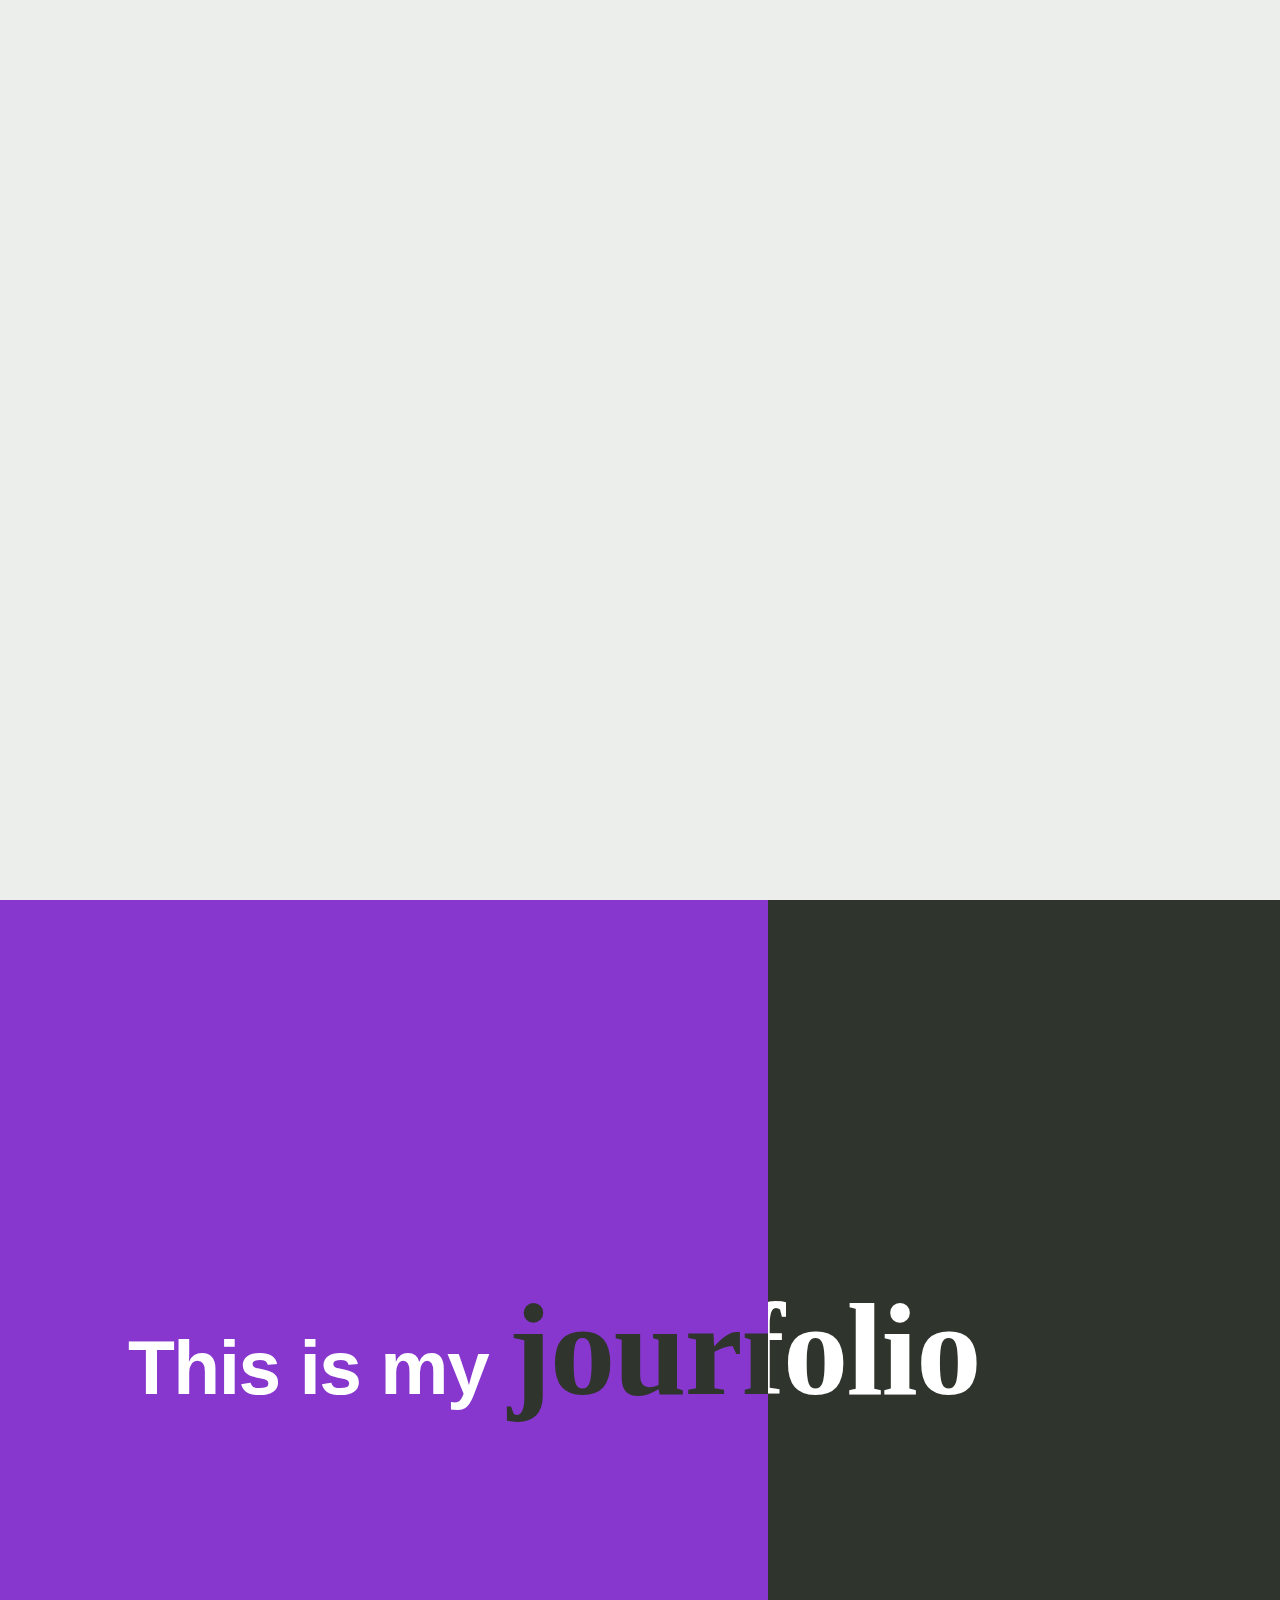
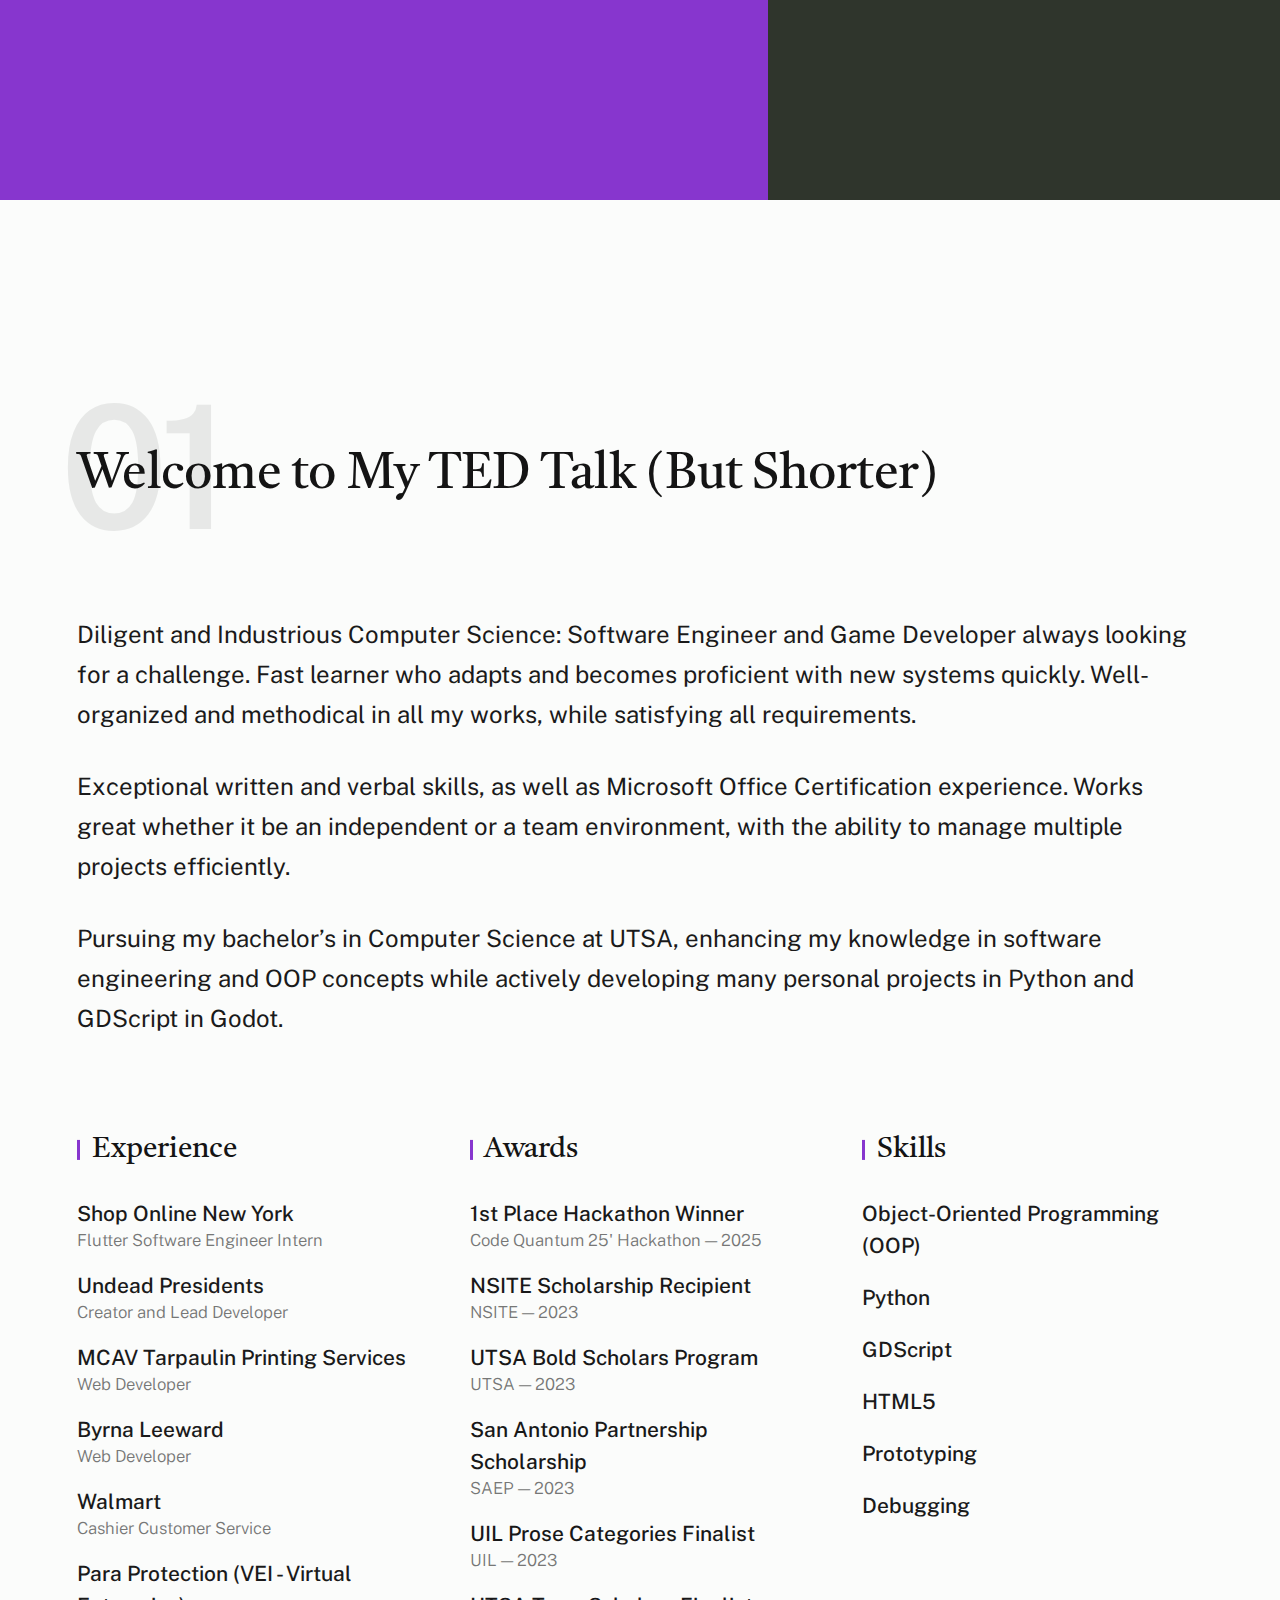
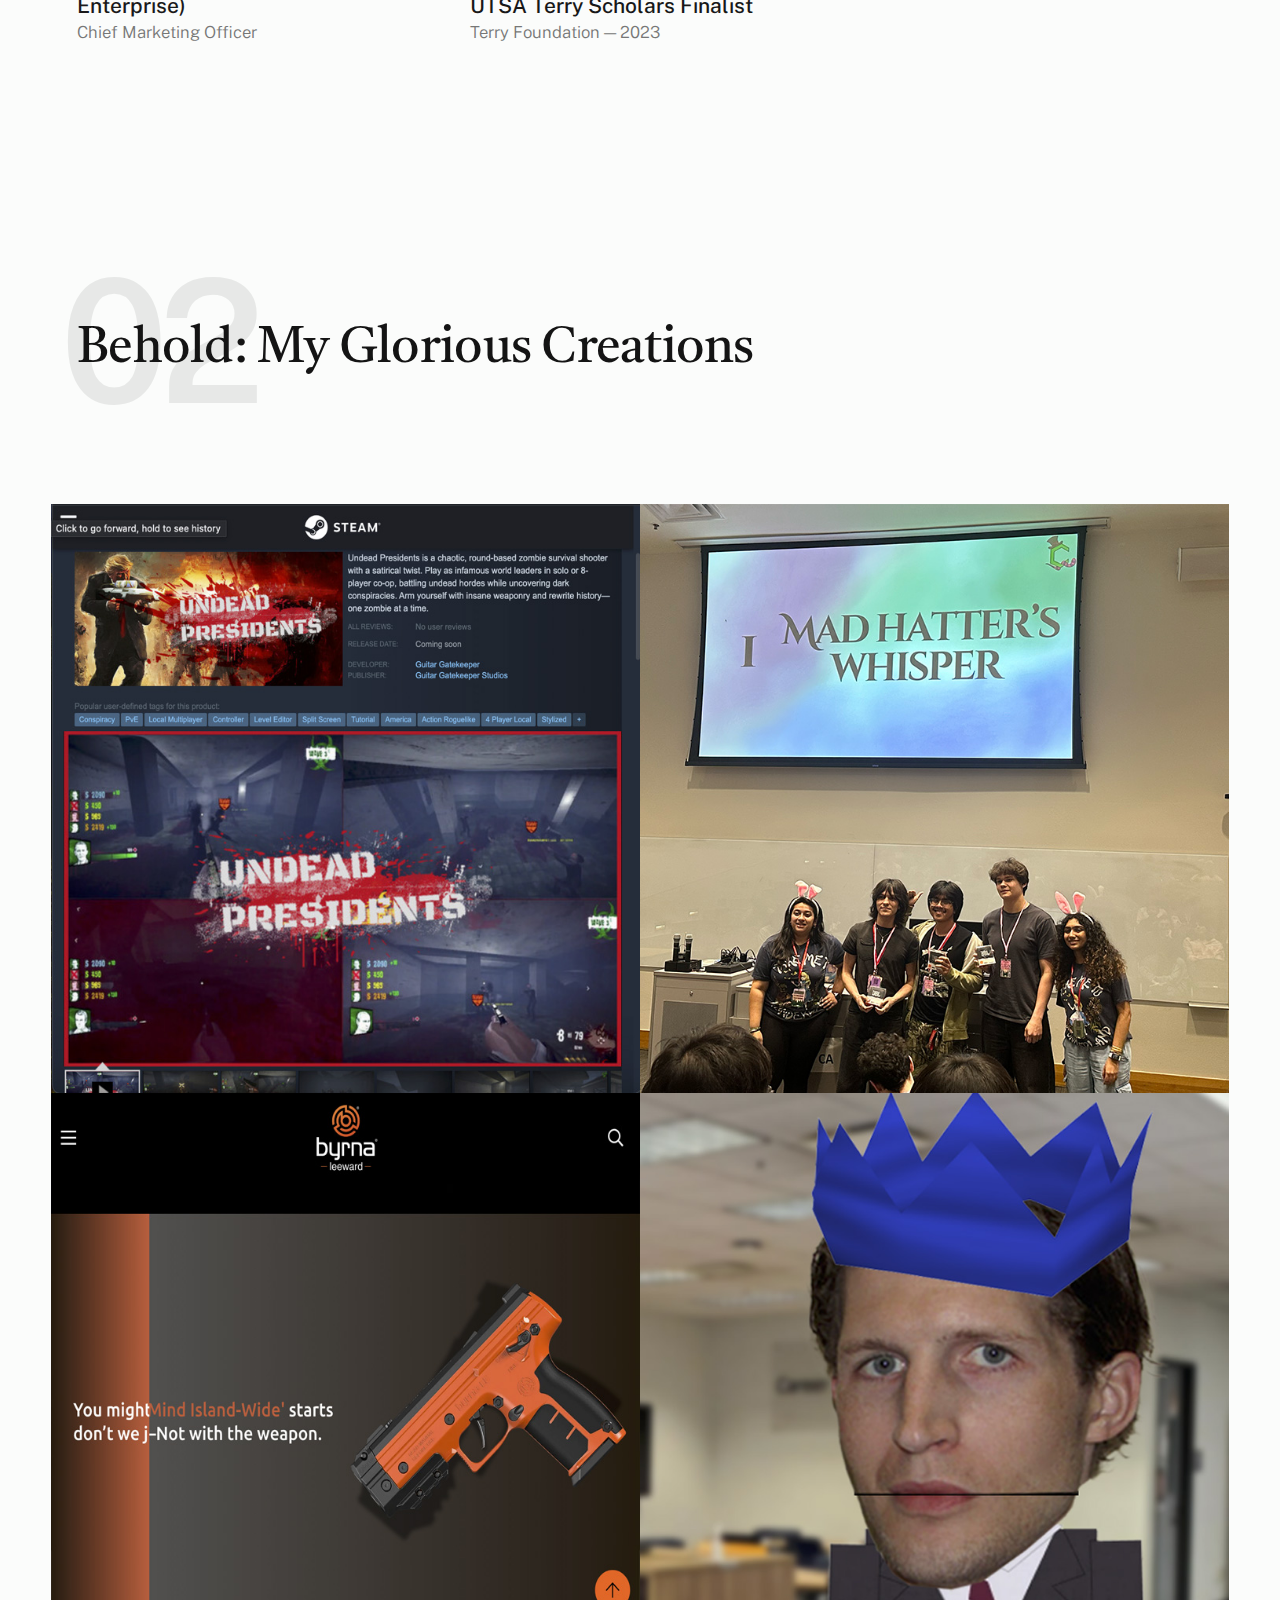
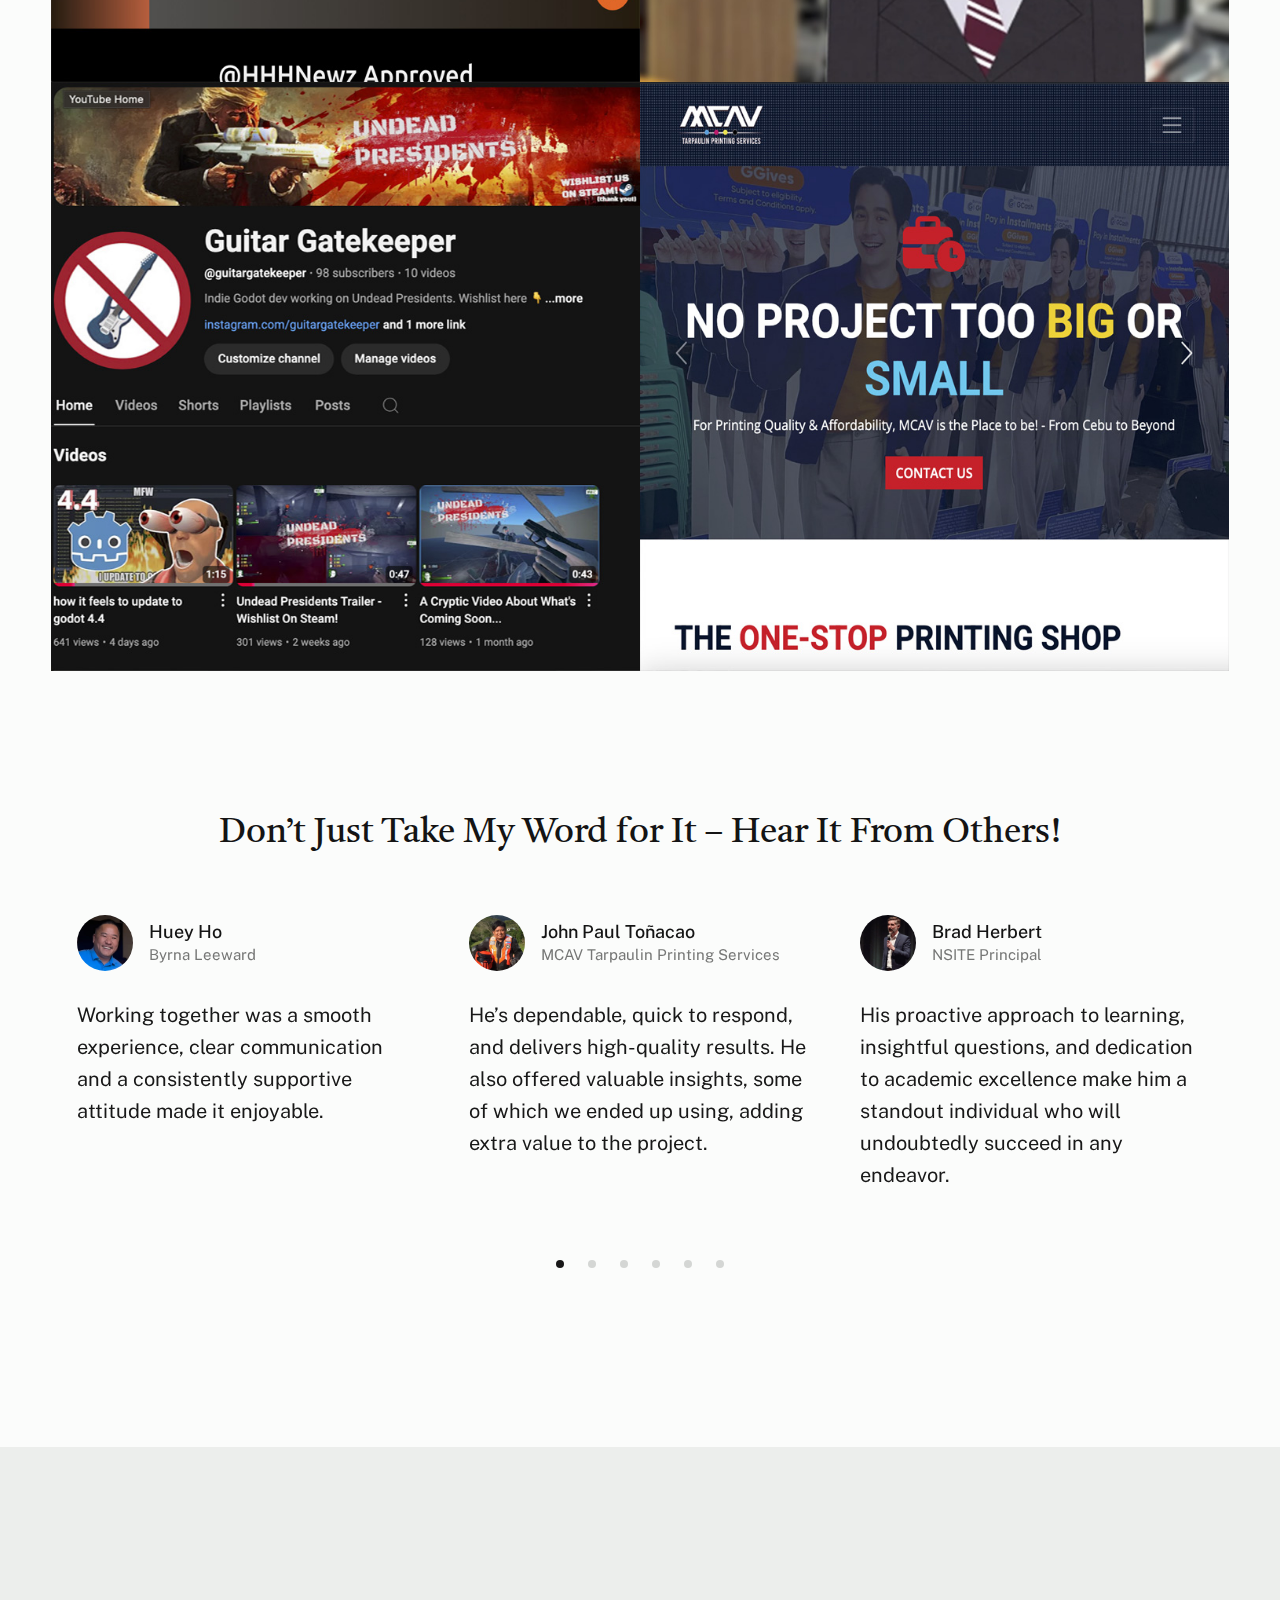
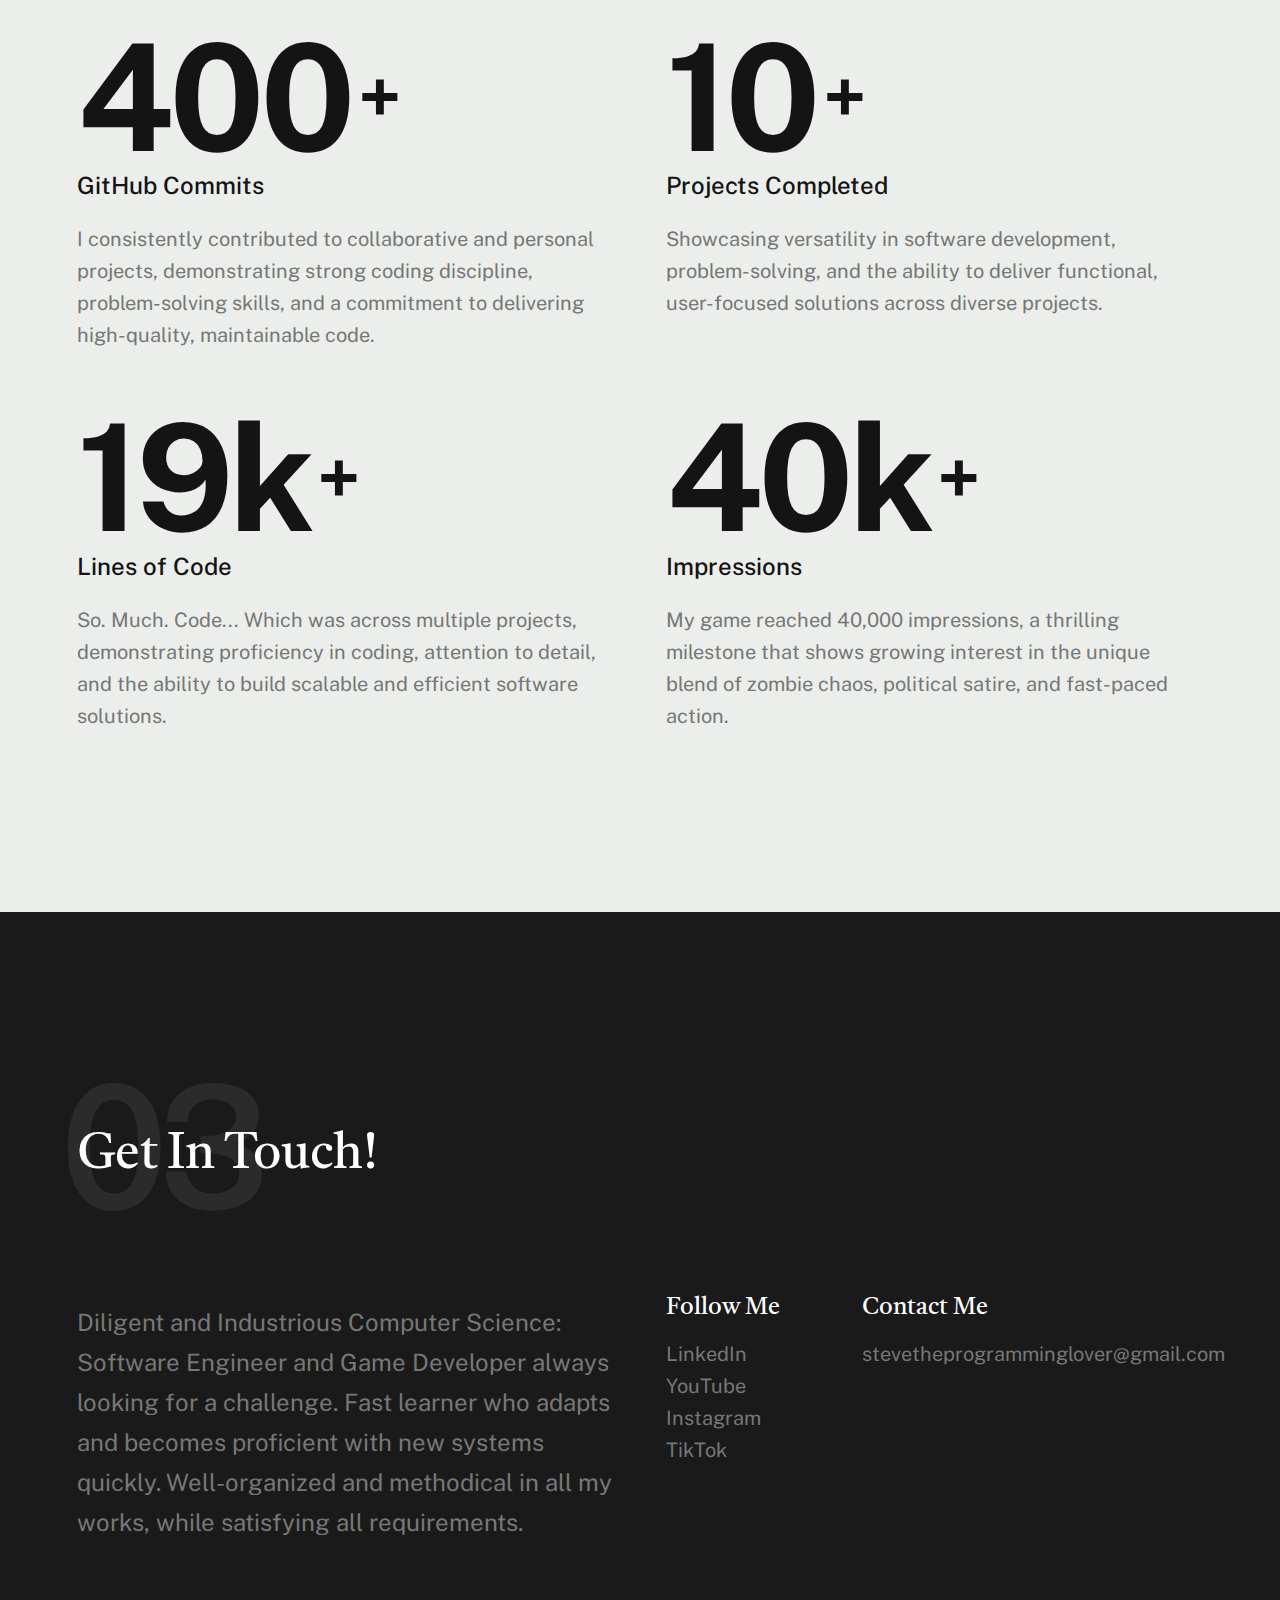
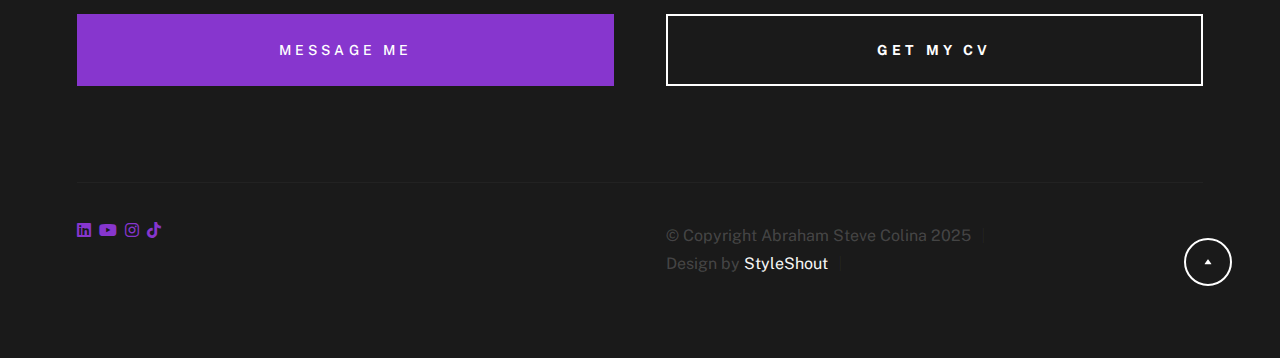
<file: index.html>
<!DOCTYPE html>
<html lang="en" class="no-js">
	<head>
		<!--- basic page needs
    ================================================== -->
		<meta charset="utf-8" />
		<meta name="viewport" content="width=device-width, initial-scale=1" />
		<title>Abraham Steve Colina</title>

		<script>
			document.documentElement.classList.remove("no-js");
			document.documentElement.classList.add("js");
		</script>

		<!-- CSS
    ================================================== -->
		<link rel="stylesheet" href="css/vendor.css" />
		<link rel="stylesheet" href="css/styles.css" />

		<!-- favicons
    ================================================== -->
		<link
			rel="apple-touch-icon"
			sizes="180x180"
			href="apple-touch-icon.png"
		/>
		<link
			rel="icon"
			type="image/png"
			sizes="32x32"
			href="favicon-32x32.png"
		/>
		<link
			rel="icon"
			type="image/png"
			sizes="16x16"
			href="favicon-16x16.png"
		/>
		<link rel="manifest" href="site.webmanifest" />

		<!-- Icon Font Stylesheet -->
		<link
			href="https://cdnjs.cloudflare.com/ajax/libs/font-awesome/6.7.2/css/all.min.css"
			rel="stylesheet"
		/>
	</head>

	<body id="top">
		<!-- preloader
    ================================================== -->
		<div id="preloader">
			<div id="loader" class="dots-fade">
				<div></div>
				<div></div>
				<div></div>
			</div>
		</div>

		<!-- page wrap
    ================================================== -->
		<div id="page" class="s-pagewrap">
			<!-- # site header 
        ================================================== -->
			<header class="s-header">
				<div class="row s-header__inner">
					<div class="s-header__block">
						<div class="s-header__logo">
							<a class="logo" href="index.html">
								<img src="images/logo.png" alt="Homepage" />
							</a>
						</div>

						<a class="s-header__menu-toggle" href="#0"
							><span>Menu</span></a
						>
					</div>
					<!-- end s-header__block -->

					<nav class="s-header__nav">
						<ul class="s-header__menu-links">
							<li class="current">
								<a class="smoothscroll" href="#intro">Intro</a>
							</li>
							<li>
								<a class="smoothscroll" href="#about">About</a>
							</li>
							<li>
								<a class="smoothscroll" href="#works">Works</a>
							</li>
							<li>
								<a class="smoothscroll" href="#footer"
									>Contact</a
								>
							</li>
						</ul>
						<!-- s-header__menu-links -->
					</nav>
					<!-- end s-header__nav -->
				</div>
				<!-- end s-header__inner -->
			</header>
			<!-- end s-header -->

			<!-- # intro
        ================================================== -->
			<section id="intro" class="s-intro target-section">
				<div class="row s-intro__content width-sixteen-col">
					<div
						class="column lg-12 s-intro__content-inner grid-block grid-16"
					>
						<div class="s-intro__content-text">
							<div
								class="s-intro__content-pretitle text-pretitle"
							>
								Hello and welcome
							</div>
							<h1 class="s-intro__content-title">
								I'm Abraham Steve Colina,<br />
								SWE Intern<br />
								based in San Antonio, TX
							</h1>

							<div class="s-intro__content-btns">
								<a class="smoothscroll btn" href="#about"
									>Who Is This Guy?</a
								>
								<a
									class="smoothscroll btn btn--stroke"
									href="#footer"
									>Let’s Chat Like Humans</a
								>
							</div>
							<!-- s-intro__content-btns -->
						</div>
						<!-- s-intro__content-text -->
					</div>
					<!-- s-intro__content-inner -->
				</div>
				<!-- s-intro__content -->

				<ul class="s-intro__social social-list">
					<!-- LinkedIn -->
					<li>
						<a
							href="https://www.linkedin.com/in/abrahamstevecolina/"
						>
							<i class="fab fa-linkedin" aria-hidden="true"></i>
							<span class="u-screen-reader-text">LinkedIn</span>
						</a>
					</li>
					<!-- YouTube -->
					<li>
						<a
							href="https://www.youtube.com/@guitargatekeeper?sub_confirmation=1"
						>
							<i class="fab fa-youtube" aria-hidden="true"></i>
							<span class="u-screen-reader-text">YouTube</span>
						</a>
					</li>
					<!-- Instagram -->
					<li>
						<a href="https://www.instagram.com/guitargatekeeper/">
							<i class="fab fa-instagram" aria-hidden="true"></i>
							<span class="u-screen-reader-text">Instagram</span>
						</a>
					</li>
					<!-- TikTok -->
					<li>
						<a href="https://www.tiktok.com/@guitargatekeeper">
							<i class="fab fa-tiktok" aria-hidden="true"></i>
							<span class="u-screen-reader-text">TikTok</span>
						</a>
					</li>
				</ul>
				<!-- end s-intro__social -->

				<div class="s-intro__content-media">
					<img
						src="images/intro-bg.jpg"
						srcset="images/intro-bg.jpg 1x, images/intro-bg.jpg 2x"
						alt=""
					/>
				</div>
				<!-- s-intro__content-media -->

				<div class="s-intro__btn-download">
					<a
						class="btn btn--stroke"
						href="resume.pdf"
						download="AbrahamSteveColina_Resume.pdf"
						>Get My CV</a
					>
				</div>
				<!-- end s-intro__btn-download -->

				<div class="s-intro__scroll-down">
					<a href="#about" class="smoothscroll">
						<div class="scroll-icon">
							<svg
								xmlns="http://www.w3.org/2000/svg"
								width="24"
								height="24"
								viewBox="0 0 24 24"
								style="
									fill: rgba(0, 0, 0, 1);
									transform: ;
									msfilter: ;
								"
							>
								<path
									d="M11.178 19.569a.998.998 0 0 0 1.644 0l9-13A.999.999 0 0 0 21 5H3a1.002 1.002 0 0 0-.822 1.569l9 13z"
								></path>
							</svg>
						</div>
						<span class="scroll-text u-screen-reader-text"
							>Scroll Down</span
						>
					</a>
				</div>
				<!-- s-intro__scroll-down -->
			</section>
			<!-- end s-intro -->
			<!-- Split-Screen Section -->
			<section id="split-screen" class="s-split-screen">
				<div id="left-side" class="side">
					<h2 class="title">
						This is my <span class="fancy"> journey</span>
					</h2>
				</div>

				<div id="right-side" class="side">
					<h2 class="title">
						This is my <span class="fancy"> portfolio</span>
					</h2>
				</div>
			</section>
			<!-- end split-screen section -->

			<!-- # about
        ================================================== -->
			<section id="about" class="s-about target-section">
				<div class="row s-about__content">
					<div class="column xl-12">
						<div class="section-header" data-num="01">
							<h2 class="text-display-title">
								Welcome to My TED Talk (But Shorter)
							</h2>
						</div>
						<!-- end section-header -->

						<p class="attention-getter">
							Diligent and Industrious Computer Science: Software
							Engineer and Game Developer always looking for a
							challenge. Fast learner who adapts and becomes
							proficient with new systems quickly. Well-organized
							and methodical in all my works, while satisfying all
							requirements.
						</p>

						<p class="attention-getter">
							Exceptional written and verbal skills, as well as
							Microsoft Office Certification experience. Works
							great whether it be an independent or a team
							environment, with the ability to manage multiple
							projects efficiently.
						</p>

						<p class="attention-getter">
							Pursuing my bachelor’s in Computer Science at UTSA,
							enhancing my knowledge in software engineering and
							OOP concepts while actively developing many personal
							projects in Python and GDScript in Godot.
						</p>

						<div class="grid-list-items s-about__blocks">
							<div class="grid-list-items__item s-about__block">
								<h4 class="s-about__block-title">Experience</h4>
								<ul class="s-about__list">
									<li>
										Shop Online New York
										<span
											>Flutter Software Engineer
											Intern</span
										>
									</li>
									<li>
										Undead Presidents
										<span>Creator and Lead Developer</span>
									</li>
									<li>
										MCAV Tarpaulin Printing Services
										<span>Web Developer</span>
									</li>
									<li>
										Byrna Leeward
										<span>Web Developer</span>
									</li>
									<li>
										Walmart
										<span>Cashier Customer Service</span>
									</li>
									<li>
										Para Protection (VEI - Virtual
										Enterprise)
										<span>Chief Marketing Officer</span>
									</li>
								</ul>
							</div>
							<!--end s-about__block -->

							<div class="grid-list-items__item s-about__block">
								<h4 class="s-about__block-title">Awards</h4>

								<ul class="s-about__list">
									<li>
										<a href="https://cqhacks.org/">
											1st Place Hackathon Winner
											<span
												>Code Quantum 25' Hackathon —
												2025</span
											>
										</a>
									</li>
									<li>
										<a href="https://www.nisd.net/nsite">
											NSITE Scholarship Recipient
											<span>NSITE — 2023</span>
										</a>
									</li>
									<li>
										<a
											href="https://www.utsa.edu/studentsuccess/bold-scholars/"
										>
											UTSA Bold Scholars Program
											<span>UTSA — 2023</span>
										</a>
									</li>
									<li>
										<a
											href="https://saedpartnership.org/saep-scholarship/"
										>
											San Antonio Partnership Scholarship
											<span>SAEP — 2023</span>
										</a>
									</li>
									<li>
										<a
											href="https://www.uiltexas.org/speech"
										>
											UIL Prose Categories Finalist
											<span>UIL — 2023</span>
										</a>
									</li>
									<li>
										<a
											href="https://honors.utsa.edu/terryscholars/"
										>
											UTSA Terry Scholars Finalist
											<span>Terry Foundation — 2023</span>
										</a>
									</li>
								</ul>
							</div>
							<!--end s-about__block -->

							<div class="grid-list-items__item s-about__block">
								<h4 class="s-about__block-title">Skills</h4>

								<ul class="s-about__list">
									<li>Object-Oriented Programming (OOP)</li>
									<li>Python</li>
									<li>GDScript</li>
									<li>HTML5</li>
									<li>Prototyping</li>
									<li>Debugging</li>
								</ul>
							</div>
							<!--end s-about__block -->
						</div>
						<!-- grid-list-items -->
					</div>
					<!--end column -->
				</div>
				<!--end s-about__content -->
			</section>
			<!-- end s-about -->

			<!-- # works
        ================================================== -->
			<section id="works" class="s-works target-section">
				<div class="row">
					<div class="column xl-12">
						<div class="section-header" data-num="02">
							<h2 class="text-display-title">
								Behold: My Glorious Creations
							</h2>
						</div>
						<!-- end section-header -->
					</div>
				</div>

				<div class="row folio-entries">
					<div class="column entry">
						<a
							href="images/folio/gallery/gallery-1.jpg"
							class="entry__link glightbox"
							data-glightbox="title: Undead Presidents; description: .entry__desc-01"
						>
							<div class="entry__thumb">
								<img
									src="images/folio/portfolio-1.jpg"
									alt=""
								/>
							</div>
							<div class="entry__info">
								<h4 class="entry__title">Undead Presidents</h4>
								<div class="entry__cat">
									Creator and Lead Developer
								</div>
							</div>
						</a>

						<div class="glightbox-desc entry__desc-01">
							<p>
								Developing a networked split-screen multiplayer
								survival shooter game on Steam. Implemented
								peer-to-peer client-host 8-player multiplayer
								functionality using high-level networking API,
								ensuring synchronization of player actions,
								enemy AI, and game state.

								<a
									href="https://store.steampowered.com/app/3517560/Undead_Presidents"
									>Project Link (Wishlist On Steam!)</a
								>.
							</p>
						</div>
					</div>
					<!-- entry -->

					<div class="column entry">
						<a
							href="images/folio/gallery/gallery-6.jpg"
							class="entry__link glightbox"
							data-glightbox="title: Mad Hatter's Whisper (Code Quantum 25' Winner); description: .entry__desc-02"
						>
							<div class="entry__thumb">
								<img
									src="images/folio/portfolio-6.jpg"
									alt=""
								/>
							</div>
							<div class="entry__info">
								<h4 class="entry__title">
									Mad Hatter's Whisper (Code Quantum 25'
									Winner)
								</h4>
								<div class="entry__cat">
									Full-Stack React/Machine Learning
								</div>
							</div>
						</a>

						<div class="glightbox-desc entry__desc-02">
							<p>
								This past weekend, I had an incredible
								experience at the Code Quantum Hackathon 25’,
								where me and my team built "Mad Hatter’s
								Whisper”, a full-stack React app powered
								by Machine Learning (Natural Language
								Processing), and took home 1st place! 🏆

								<a
									href="https://devpost.com/software/mad-hatter-s-whisper"
									>Project Link</a
								>.
							</p>
						</div>
					</div>
					<!-- entry -->

					<div class="column entry">
						<a
							href="images/folio/gallery/gallery-3.jpg"
							class="entry__link glightbox"
							data-glightbox="title: byrnaleeward.com; description: .entry__desc-03"
						>
							<div class="entry__thumb">
								<img
									src="images/folio/portfolio-3.jpg"
									alt=""
								/>
							</div>
							<div class="entry__info">
								<h4 class="entry__title">byrnaleeward.com</h4>
								<div class="entry__cat">Web Developer</div>
							</div>
						</a>

						<div class="glightbox-desc entry__desc-03">
							<p>
								Built and styled client's Shopify website using
								Liquid, HTML, and CSS, implementing custom
								front-end designs and interactive elements.
								Collaborating with teams to meet project goals
								and client needs.
								<a href="https://byrnaleeward.com/"
									>Project Link</a
								>.
							</p>
						</div>
					</div>
					<!-- entry -->

					<div class="column entry">
						<a
							href="images/folio/gallery/gallery-4.jpg"
							class="entry__link glightbox"
							data-glightbox="title: SilvesBro; description: .entry__desc-04"
						>
							<div class="entry__thumb">
								<img
									src="images/folio/portfolio-4.jpg"
									alt=""
								/>
							</div>
							<div class="entry__info">
								<h4 class="entry__title">SilvesBro</h4>
								<div class="entry__cat">
									Developer and Programmer
								</div>
							</div>
						</a>

						<div class="glightbox-desc entry__desc-04">
							<p>
								Developed Silvesbro with a team and implemented
								a dynamic UI with custom animations and sound
								effects to enhance user engagement. Implemented
								interactive features such as a pomodoro timer,
								happiness meter, to-do list, and wardrobe.
								<a href="https://github.com/UTSA-CS-3443"
									>Project Link</a
								>.
							</p>
						</div>
					</div>
					<!-- entry -->

					<div class="column entry">
						<a
							href="images/folio/gallery/gallery-5.jpg"
							class="entry__link glightbox"
							data-glightbox="title: Guitar Gatekeeper; description: .entry__desc-05"
						>
							<div class="entry__thumb">
								<img
									src="images/folio/portfolio-5.jpg"
									alt=""
								/>
							</div>
							<div class="entry__info">
								<h4 class="entry__title">Guitar Gatekeeper</h4>
								<div class="entry__cat">YouTube Channel</div>
							</div>
						</a>

						<div class="glightbox-desc entry__desc-05">
							<p>
								Created and manage Guitar Gatekeeper, a YouTube
								channel dedicated to documenting my software
								development journey through devlogs. Enhanced
								skills in video editing, content creation, and
								audience engagement while documenting my growth
								as a developer.
								<a
									href="https://www.youtube.com/@guitargatekeeper?sub_confirmation=1"
									>Project Link</a
								>.
							</p>
						</div>
					</div>
					<!-- entry -->

					<div class="column entry">
						<a
							href="images/folio/gallery/gallery-2.jpg"
							class="entry__link glightbox"
							data-glightbox="title: mcavtarpaulinprinting.com; description: .entry__desc-02"
						>
							<div class="entry__thumb">
								<img
									src="images/folio/portfolio-2.jpg"
									alt=""
								/>
							</div>
							<div class="entry__info">
								<h4 class="entry__title">
									mcavtarpaulinprinting.com
								</h4>
								<div class="entry__cat">Web Developer</div>
							</div>
						</a>

						<div class="glightbox-desc entry__desc-02">
							<p>
								Enhanced interactivity with jQuery, Owl
								Carousel, and Lightbox. Customized styling with
								SCSS/SASS for maintainable and scalable code.
								Developed Go (Golang) scripts to automate email
								notifications to clients upon form submissions,
								leveraging Google Sheets for data storage and
								processing.
								<a href="https://mcavtarpaulinprinting.com/"
									>Project Link</a
								>.
							</p>
						</div>
					</div>
					<!-- entry -->
				</div>
				<!-- folio entries -->

				<div class="row s-testimonials">
					<div class="column xl-12">
						<h3 class="s-testimonials__header">
							Don’t Just Take My Word for It – Hear It From
							Others!
						</h3>

						<div class="swiper-container s-testimonials__slider">
							<div class="swiper-wrapper">
								<div class="s-testimonials__slide swiper-slide">
									<div class="s-testimonials__author">
										<img
											src="images/avatars/avatar-1.jpg"
											alt="Author image"
											class="s-testimonials__avatar"
										/>
										<cite class="s-testimonials__cite">
											<strong>Huey Ho</strong>
											<span>Byrna Leeward</span>
										</cite>
									</div>
									<p>
										Working together was a smooth
										experience, clear communication and a
										consistently supportive attitude made it
										enjoyable.
									</p>
								</div>
								<!-- end s-testimonials__slide -->

								<div class="s-testimonials__slide swiper-slide">
									<div class="s-testimonials__author">
										<img
											src="images/avatars/avatar-2.jpg"
											alt="Author image"
											class="s-testimonials__avatar"
										/>
										<cite class="s-testimonials__cite">
											<strong>John Paul Toñacao</strong>
											<span
												>MCAV Tarpaulin Printing
												Services</span
											>
										</cite>
									</div>
									<p>
										He’s dependable, quick to respond, and
										delivers high-quality results. He also
										offered valuable insights, some of which
										we ended up using, adding extra value to
										the project.
									</p>
								</div>
								<!-- end s-testimonials__slide -->

								<div class="s-testimonials__slide swiper-slide">
									<div class="s-testimonials__author">
										<img
											src="images/avatars/avatar-5.jpg"
											alt="Author image"
											class="s-testimonials__avatar"
										/>
										<cite class="s-testimonials__cite">
											<strong>Brad Herbert</strong>
											<span>NSITE Principal</span>
										</cite>
									</div>
									<p>
										His proactive approach to learning,
										insightful questions, and dedication to
										academic excellence make him a standout
										individual who will undoubtedly succeed
										in any endeavor.
									</p>
								</div>
								<!-- end s-testimonials__slide -->

								<div class="s-testimonials__slide swiper-slide">
									<div class="s-testimonials__author">
										<img
											src="images/avatars/avatar-6.jpg"
											alt="Author image"
											class="s-testimonials__avatar"
										/>
										<cite class="s-testimonials__cite">
											<strong>Samuel Ang</strong>
											<span>CS Professor @ UTSA</span>
										</cite>
									</div>
									<p>
										Steve is an exceptionally proactive
										student who consistently excelled
										through his eagerness to learn and his
										thoughtful, engaging questions.
									</p>
								</div>
								<!-- end s-testimonials__slide -->

								<div class="s-testimonials__slide swiper-slide">
									<div class="s-testimonials__author">
										<img
											src="images/avatars/avatar-7.jpg"
											alt="Author image"
											class="s-testimonials__avatar"
										/>
										<cite class="s-testimonials__cite">
											<strong>Veronica Herrera</strong>
											<span>NSITE Counselor</span>
										</cite>
									</div>
									<p>
										Steve is a very studious and intelligent
										person. He has worked very hard to be at
										the top of his class. He is always eager
										to learn and takes the initiative!
									</p>
								</div>
								<!-- end s-testimonials__slide -->

								<div class="s-testimonials__slide swiper-slide">
									<div class="s-testimonials__author">
										<img
											src="images/avatars/avatar-8.jpg"
											alt="Author image"
											class="s-testimonials__avatar"
										/>
										<cite class="s-testimonials__cite">
											<strong>Chad Hoggard</strong>
											<span
												>CodeQuantum 25' Hackathon</span
											>
										</cite>
									</div>
									<p>
										Steve's React skills created an
										engaging, user-friendly experience, it
										made our project stand out! He was also
										a great team player and brought us to
										victory!
									</p>
								</div>
								<!-- end s-testimonials__slide -->

								<div class="s-testimonials__slide swiper-slide">
									<div class="s-testimonials__author">
										<img
											src="images/avatars/avatar-3.jpg"
											alt="Author image"
											class="s-testimonials__avatar"
										/>
										<cite class="s-testimonials__cite">
											<strong>Christian Hockley</strong>
											<span>SilvesBro</span>
										</cite>
									</div>
									<p>
										Great to work with and we finished the
										project in a timely manner. He was not
										afraid to help out with other tasks and
										was a great team player.
									</p>
								</div>
								<!-- end s-testimonials__slide -->

								<div class="s-testimonials__slide swiper-slide">
									<div class="s-testimonials__author">
										<img
											src="images/avatars/avatar-4.jpg"
											alt="Author image"
											class="s-testimonials__avatar"
										/>
										<cite class="s-testimonials__cite">
											<strong>Frank Podraza</strong>
											<span
												>Developer of Castle Wars</span
											>
										</cite>
									</div>
									<p>
										A highly skilled and innovative game
										developer, I participated in an 'Undead
										Presidents' playtest and was impressed
										by the level of detail.
									</p>
								</div>
								<!-- end s-testimonials__slide -->
							</div>
							<!-- end swiper-wrapper -->

							<div class="swiper-pagination"></div>
						</div>
						<!-- end swiper-container -->
					</div>
					<!-- end column -->
				</div>
				<!-- end s-testimonials -->
			</section>
			<!-- end s-works -->

			<!-- # numbers
        ================================================== -->
			<section id="numbers" class="s-numbers">
				<div class="row counter-items">
					<div class="column counter-items__item">
						<div class="num">
							400
							<span>+</span>
						</div>
						<h5>GitHub Commits</h5>
						<p>
							I consistently contributed to collaborative and
							personal projects, demonstrating strong coding
							discipline, problem-solving skills, and a commitment
							to delivering high-quality, maintainable code.
						</p>
					</div>
					<!-- end counter-items__item -->

					<div class="column counter-items__item">
						<div class="num">
							10
							<span>+</span>
						</div>
						<h5>Projects Completed</h5>
						<p>
							Showcasing versatility in software development,
							problem-solving, and the ability to deliver
							functional, user-focused solutions across diverse
							projects.
						</p>
					</div>
					<!-- end counter-items__item -->

					<div class="column counter-items__item">
						<div class="num">
							19k
							<span>+</span>
						</div>
						<h5>Lines of Code</h5>
						<p>
							So. Much. Code... Which was across multiple
							projects, demonstrating proficiency in coding,
							attention to detail, and the ability to build
							scalable and efficient software solutions.
						</p>
					</div>
					<!-- end counter-items__item -->

					<div class="column counter-items__item">
						<div class="num">
							40k
							<span>+</span>
						</div>
						<h5>Impressions</h5>
						<p>
							My game reached 40,000 impressions, a thrilling
							milestone that shows growing interest in the unique
							blend of zombie chaos, political satire, and
							fast-paced action.
						</p>
					</div>
					<!-- end counter-items__item -->
				</div>
				<!-- end counter-items -->
			</section>
			<!-- end s-numbers -->

			<!-- # footer 
        ================================================== -->
			<footer id="footer" class="s-footer target-section">
				<div class="row">
					<div class="column lg-12">
						<div class="section-header light-on-dark" data-num="03">
							<h2 class="text-display-title">Get In Touch!</h2>
						</div>
						<!-- end section-header -->
					</div>
				</div>

				<div class="row s-footer__content">
					<div
						class="column xl-6 md-12 s-footer__block s-footer__about"
					>
						<p class="attention-getter">
							Diligent and Industrious Computer Science: Software
							Engineer and Game Developer always looking for a
							challenge. Fast learner who adapts and becomes
							proficient with new systems quickly. Well-organized
							and methodical in all my works, while satisfying all
							requirements.
						</p>
					</div>
					<!-- end section-footer__about -->

					<div
						class="column xl-6 md-12 s-footer__block s-footer__site-links"
					>
						<div class="row">
							<div class="column xl-4 lg-5 md-6 tab-12">
								<h5>Follow Me</h5>
								<ul class="link-list">
									<li>
										<a
											href="https://www.linkedin.com/in/abrahamstevecolina/"
											>LinkedIn</a
										>
									</li>
									<li>
										<a
											href="https://www.youtube.com/@guitargatekeeper?sub_confirmation=1"
											>YouTube</a
										>
									</li>
									<li>
										<a
											href="https://www.instagram.com/guitargatekeeper/"
											>Instagram</a
										>
									</li>
									<li>
										<a
											href="https://www.tiktok.com/@guitargatekeeper"
											>TikTok</a
										>
									</li>
								</ul>
							</div>
							<div class="column xl-6 md-6 tab-12">
								<h5>Contact Me</h5>
								<ul class="link-list">
									<li>
										<a
											href="mailto:stevetheprogramminglover@gmail.com"
											>stevetheprogramminglover@gmail.com</a
										>
									</li>
									<!-- <li>
										<a href="tel:+1975432345"
											>+808 745 23545</a
										>
									</li> -->
								</ul>
							</div>
						</div>
					</div>
					<!-- end section-footer__site-links -->
				</div>
				<!-- end section-footer__content -->

				<div class="row s-footer__buttons">
					<div class="column xl-6 tab-12">
						<a
							href="mailto:stevetheprogramminglover@gmail.com"
							class="btn btn--primary btn--large u-fullwidth"
							>Message Me</a
						>
					</div>

					<div class="column xl-6 tab-12">
						<a
							href="#0"
							class="btn btn--stroke btn--large u-fullwidth"
							href="resume.pdf"
							download="AbrahamSteveColina_Resume.pdf"
							>Get My CV</a
						>
					</div>
				</div>
				<!-- end section-footer__buttons -->

				<div class="row s-footer__bottom">
					<div class="column xl-6 lg-12">
						<ul class="s-footer__social social-list">
							<!-- LinkedIn -->
							<li>
								<a
									href="https://www.linkedin.com/in/abrahamstevecolina/"
								>
									<i
										class="fab fa-linkedin"
										aria-hidden="true"
									></i>
									<span class="u-screen-reader-text"
										>LinkedIn</span
									>
								</a>
							</li>
							<!-- YouTube -->
							<li>
								<a
									href="https://www.youtube.com/@guitargatekeeper?sub_confirmation=1"
								>
									<i
										class="fab fa-youtube"
										aria-hidden="true"
									></i>
									<span class="u-screen-reader-text"
										>YouTube</span
									>
								</a>
							</li>
							<!-- Instagram -->
							<li>
								<a
									href="https://www.instagram.com/guitargatekeeper/"
								>
									<i
										class="fab fa-instagram"
										aria-hidden="true"
									></i>
									<span class="u-screen-reader-text"
										>Instagram</span
									>
								</a>
							</li>
							<!-- TikTok -->
							<li>
								<a
									href="https://www.tiktok.com/@guitargatekeeper"
								>
									<i
										class="fab fa-tiktok"
										aria-hidden="true"
									></i>
									<span class="u-screen-reader-text"
										>TikTok</span
									>
								</a>
							</li>
						</ul>
					</div>
					<!-- end section-footer__social -->

					<div class="column xl-6 lg-12">
						<p class="ss-copyright">
							<span>© Copyright Abraham Steve Colina 2025</span>
							<span
								>Design by
								<a href="https://styleshout.com/"
									>StyleShout</a
								></span
							>
							<I consistently contributed to collaborative
							projects, demonstrating strong coding discipline,
							problem-solving skills, and a commitment to
							delivering high-quality, maintainable code./p>
						</p>
					</div>
				</div>
				<!-- end section-footer__bottom -->

				<div class="ss-go-top">
					<a class="smoothscroll" title="Back to Top" href="#top">
						<svg
							xmlns="http://www.w3.org/2000/svg"
							width="24"
							height="24"
							viewBox="0 0 24 24"
							style="
								fill: rgba(0, 0, 0, 1);
								transform: ;
								msfilter: ;
							"
						>
							<path
								d="M5.536 21.886a1.004 1.004 0 0 0 1.033-.064l13-9a1 1 0 0 0 0-1.644l-13-9A1 1 0 0 0 5 3v18a1 1 0 0 0 .536.886z"
							></path>
						</svg>
					</a>
					<span>Back To Top</span>
				</div>
				<!-- end ss-go-top -->
			</footer>
			<!-- end s-footer -->
		</div>
		<!-- end page-wrap -->

		<!-- Java Script
    ================================================== -->
		<script src="js/plugins.js"></script>
		<script src="js/main.js"></script>
	</body>
</html>
</file>
<file: css/vendor.css>
/* ===================================================================
 * Hudson Third-party Stylesheets
 * Template Ver. 1.0.0
 * 04-03-2023
 * -------------------------------------------------------------------
 *
 * TOC:
 * # PrismJS 
 * # Swiper
 * # GLightbox
 *
 * ------------------------------------------------------------------- */
 

/* ===================================================================
 * # PrismJS 1.20.0
 *   https://prismjs.com/download.html#themes=prism-okaidia&languages=markup+css+clike+javascript+markup-templating+php 
 *   
 *   okaidia theme for JavaScript, CSS and HTML
 *   Loosely based on Monokai textmate theme by http://www.monokai.nl/
 *   @author ocodia
 * ------------------------------------------------------------------- */
code[class*=language-],
pre[class*=language-] {
    color          : #f8f8f2;
    background     : none;
    text-shadow    : 0 1px rgba(0, 0, 0, 0.3);
    font-family    : var(--font-mono);
    font-size      : calc(var(--text-size) * 0.9444);
    text-align     : left;
    white-space    : pre;
    word-spacing   : normal;
    word-break     : normal;
    word-wrap      : normal;
    line-height    : var(--vspace-1);
    -moz-tab-size  : 4;
    -o-tab-size    : 4;
    tab-size       : 4;
    -webkit-hyphens: none;
    hyphens        : none;
}

/* Code blocks */
pre[class*=language-] {
    padding : var(--vspace-0_5) 0 var(--vspace-1);
    margin  : var(--vspace-1) 0;
    overflow: auto;
}

:not(pre)>code[class*=language-],
pre[class*=language-] {
    background: #272822;
}

/* Inline code */
:not(pre)>code[class*=language-] {
    padding    : 0.1em;
    white-space: normal;
}

.token.comment,
.token.prolog,
.token.doctype,
.token.cdata {
    color: slategray;
}

.token.punctuation {
    color: #f8f8f2;
}

.token.namespace {
    opacity: 0.7;
}

.token.property,
.token.tag,
.token.constant,
.token.symbol,
.token.deleted {
    color: #f92672;
}

.token.boolean,
.token.number {
    color: #ae81ff;
}

.token.selector,
.token.attr-name,
.token.string,
.token.char,
.token.builtin,
.token.inserted {
    color: #a6e22e;
}

.token.operator,
.token.entity,
.token.url,
.language-css .token.string,
.style .token.string,
.token.variable {
    color: #f8f8f2;
}

.token.atrule,
.token.attr-value,
.token.function,
.token.class-name {
    color: #e6db74;
}

.token.keyword {
    color: #66d9ef;
}

.token.regex,
.token.important {
    color: #fd971f;
}

.token.important,
.token.bold {
    font-weight: bold;
}

.token.italic {
    font-style: italic;
}

.token.entity {
    cursor: help;
}


/* ===================================================================
 * # Swiper 6.4.5
 *   Most modern mobile touch slider and framework with hardware accelerated transitions
 *   https://swiperjs.com
 *
 *   Copyright 2014-2020 Vladimir Kharlampidi
 *
 *   Released under the MIT License
 *
 *   Released on: December 18, 2020
 * ------------------------------------------------------------------- */
@font-face {
    font-family: "swiper-icons";
    src        : url("data:application/font-woff;charset=utf-8;base64, [base64]//wADZ2x5ZgAAAywAAADMAAAD2MHtryVoZWFkAAABbAAAADAAAAA2E2+eoWhoZWEAAAGcAAAAHwAAACQC9gDzaG10eAAAAigAAAAZAAAArgJkABFsb2NhAAAC0AAAAFoAAABaFQAUGG1heHAAAAG8AAAAHwAAACAAcABAbmFtZQAAA/gAAAE5AAACXvFdBwlwb3N0AAAFNAAAAGIAAACE5s74hXjaY2BkYGAAYpf5Hu/j+W2+MnAzMYDAzaX6QjD6/4//Bxj5GA8AuRwMYGkAPywL13jaY2BkYGA88P8Agx4j+/8fQDYfA1AEBWgDAIB2BOoAeNpjYGRgYNBh4GdgYgABEMnIABJzYNADCQAACWgAsQB42mNgYfzCOIGBlYGB0YcxjYGBwR1Kf2WQZGhhYGBiYGVmgAFGBiQQkOaawtDAoMBQxXjg/wEGPcYDDA4wNUA2CCgwsAAAO4EL6gAAeNpj2M0gyAACqxgGNWBkZ2D4/wMA+xkDdgAAAHjaY2BgYGaAYBkGRgYQiAHyGMF8FgYHIM3DwMHABGQrMOgyWDLEM1T9/w8UBfEMgLzE////P/5//f/V/xv+r4eaAAeMbAxwIUYmIMHEgKYAYjUcsDAwsLKxc3BycfPw8jEQA/[base64]/uznmfPFBNODM2K7MTQ45YEAZqGP81AmGGcF3iPqOop0r1SPTaTbVkfUe4HXj97wYE+yNwWYxwWu4v1ugWHgo3S1XdZEVqWM7ET0cfnLGxWfkgR42o2PvWrDMBSFj/IHLaF0zKjRgdiVMwScNRAoWUoH78Y2icB/yIY09An6AH2Bdu/UB+yxopYshQiEvnvu0dURgDt8QeC8PDw7Fpji3fEA4z/PEJ6YOB5hKh4dj3EvXhxPqH/SKUY3rJ7srZ4FZnh1PMAtPhwP6fl2PMJMPDgeQ4rY8YT6Gzao0eAEA409DuggmTnFnOcSCiEiLMgxCiTI6Cq5DZUd3Qmp10vO0LaLTd2cjN4fOumlc7lUYbSQcZFkutRG7g6JKZKy0RmdLY680CDnEJ+UMkpFFe1RN7nxdVpXrC4aTtnaurOnYercZg2YVmLN/d/gczfEimrE/fs/bOuq29Zmn8tloORaXgZgGa78yO9/cnXm2BpaGvq25Dv9S4E9+5SIc9PqupJKhYFSSl47+Qcr1mYNAAAAeNptw0cKwkAAAMDZJA8Q7OUJvkLsPfZ6zFVERPy8qHh2YER+3i/BP83vIBLLySsoKimrqKqpa2hp6+jq6RsYGhmbmJqZSy0sraxtbO3sHRydnEMU4uR6yx7JJXveP7WrDycAAAAAAAH//wACeNpjYGRgYOABYhkgZgJCZgZNBkYGLQZtIJsFLMYAAAw3ALgAeNolizEKgDAQBCchRbC2sFER0YD6qVQiBCv/H9ezGI6Z5XBAw8CBK/m5iQQVauVbXLnOrMZv2oLdKFa8Pjuru2hJzGabmOSLzNMzvutpB3N42mNgZGBg4GKQYzBhYMxJLMlj4GBgAYow/P/PAJJhLM6sSoWKfWCAAwDAjgbRAAB42mNgYGBkAIIbCZo5IPrmUn0hGA0AO8EFTQAA") format("woff");
    font-weight: 400;
    font-style : normal;
}

:root {
    --swiper-theme-color: #007aff;
}

.swiper-container {
    margin-left : auto;
    margin-right: auto;
    position    : relative;
    overflow    : hidden;
    list-style  : none;
    padding     : 0;
    /* Fix of Webkit flickering */
    z-index     : 1;
}

.swiper-container-vertical>.swiper-wrapper {
    flex-direction: column;
}

.swiper-wrapper {
    position           : relative;
    width              : 100%;
    height             : 100%;
    z-index            : 1;
    display            : flex;
    transition-property: transform;
    box-sizing         : content-box;
}

.swiper-container-android .swiper-slide,
.swiper-wrapper {
    transform: translate3d(0px, 0, 0);
}

.swiper-container-multirow>.swiper-wrapper {
    flex-wrap: wrap;
}

.swiper-container-multirow-column>.swiper-wrapper {
    flex-wrap     : wrap;
    flex-direction: column;
}

.swiper-container-free-mode>.swiper-wrapper {
    transition-timing-function: ease-out;
    margin                    : 0 auto;
}

.swiper-slide {
    flex-shrink        : 0;
    width              : 100%;
    height             : 100%;
    position           : relative;
    transition-property: transform;
}

.swiper-slide-invisible-blank {
    visibility: hidden;
}

/* Auto Height */
.swiper-container-autoheight,
.swiper-container-autoheight .swiper-slide {
    height: auto;
}

.swiper-container-autoheight .swiper-wrapper {
    align-items        : flex-start;
    transition-property: transform, height;
}

/* 3D Effects */
.swiper-container-3d {
    perspective: 1200px;
}

.swiper-container-3d .swiper-wrapper,
.swiper-container-3d .swiper-slide,
.swiper-container-3d .swiper-slide-shadow-left,
.swiper-container-3d .swiper-slide-shadow-right,
.swiper-container-3d .swiper-slide-shadow-top,
.swiper-container-3d .swiper-slide-shadow-bottom,
.swiper-container-3d .swiper-cube-shadow {
    transform-style: preserve-3d;
}

.swiper-container-3d .swiper-slide-shadow-left,
.swiper-container-3d .swiper-slide-shadow-right,
.swiper-container-3d .swiper-slide-shadow-top,
.swiper-container-3d .swiper-slide-shadow-bottom {
    position      : absolute;
    left          : 0;
    top           : 0;
    width         : 100%;
    height        : 100%;
    pointer-events: none;
    z-index       : 10;
}

.swiper-container-3d .swiper-slide-shadow-left {
    background-image: linear-gradient(to left, rgba(0, 0, 0, 0.5), rgba(0, 0, 0, 0));
}

.swiper-container-3d .swiper-slide-shadow-right {
    background-image: linear-gradient(to right, rgba(0, 0, 0, 0.5), rgba(0, 0, 0, 0));
}

.swiper-container-3d .swiper-slide-shadow-top {
    background-image: linear-gradient(to top, rgba(0, 0, 0, 0.5), rgba(0, 0, 0, 0));
}

.swiper-container-3d .swiper-slide-shadow-bottom {
    background-image: linear-gradient(to bottom, rgba(0, 0, 0, 0.5), rgba(0, 0, 0, 0));
}

/* CSS Mode */
.swiper-container-css-mode>.swiper-wrapper {
    overflow          : auto;
    scrollbar-width   : none;
    /* For Firefox */
    -ms-overflow-style: none;
    /* For Internet Explorer and Edge */
}

.swiper-container-css-mode>.swiper-wrapper::-webkit-scrollbar {
    display: none;
}

.swiper-container-css-mode>.swiper-wrapper>.swiper-slide {
    scroll-snap-align: start start;
}

.swiper-container-horizontal.swiper-container-css-mode>.swiper-wrapper {
    scroll-snap-type: x mandatory;
}

.swiper-container-vertical.swiper-container-css-mode>.swiper-wrapper {
    scroll-snap-type: y mandatory;
}

:root {
    --swiper-navigation-size : 44px;
    /*
    --swiper-navigation-color: var(--swiper-theme-color);
    */
}

.swiper-button-prev,
.swiper-button-next {
    position       : absolute;
    top            : 50%;
    width          : calc(var(--swiper-navigation-size) / 44 * 27);
    height         : var(--swiper-navigation-size);
    margin-top     : calc(-1 * var(--swiper-navigation-size) / 2);
    z-index        : 10;
    cursor         : pointer;
    display        : flex;
    align-items    : center;
    justify-content: center;
    color          : var(--swiper-navigation-color, var(--swiper-theme-color));
}

.swiper-button-prev.swiper-button-disabled,
.swiper-button-next.swiper-button-disabled {
    opacity       : 0.35;
    cursor        : auto;
    pointer-events: none;
}

.swiper-button-prev:after,
.swiper-button-next:after {
    font-family   : swiper-icons;
    font-size     : var(--swiper-navigation-size);
    text-transform: none !important;
    letter-spacing: 0;
    text-transform: none;
    font-variant  : initial;
    line-height   : 1;
}

.swiper-button-prev,
.swiper-container-rtl .swiper-button-next {
    left : 10px;
    right: auto;
}

.swiper-button-prev:after,
.swiper-container-rtl .swiper-button-next:after {
    content: "prev";
}

.swiper-button-next,
.swiper-container-rtl .swiper-button-prev {
    right: 10px;
    left : auto;
}

.swiper-button-next:after,
.swiper-container-rtl .swiper-button-prev:after {
    content: "next";
}

.swiper-button-prev.swiper-button-white,
.swiper-button-next.swiper-button-white {
    --swiper-navigation-color: #ffffff;
}

.swiper-button-prev.swiper-button-black,
.swiper-button-next.swiper-button-black {
    --swiper-navigation-color: #000000;
}

.swiper-button-lock {
    display: none;
}

:root {
    /*
    --swiper-pagination-color: var(--swiper-theme-color);
    */
}

.swiper-pagination {
    position  : absolute;
    text-align: center;
    transition: 300ms opacity;
    transform : translate3d(0, 0, 0);
    z-index   : 10;
}

.swiper-pagination.swiper-pagination-hidden {
    opacity: 0;
}

/* Common Styles */
.swiper-pagination-fraction,
.swiper-pagination-custom,
.swiper-container-horizontal>.swiper-pagination-bullets {
    bottom: 10px;
    left  : 0;
    width : 100%;
}

/* Bullets */
.swiper-pagination-bullets-dynamic {
    overflow : hidden;
    font-size: 0;
}

.swiper-pagination-bullets-dynamic .swiper-pagination-bullet {
    transform: scale(0.33);
    position : relative;
}

.swiper-pagination-bullets-dynamic .swiper-pagination-bullet-active {
    transform: scale(1);
}

.swiper-pagination-bullets-dynamic .swiper-pagination-bullet-active-main {
    transform: scale(1);
}

.swiper-pagination-bullets-dynamic .swiper-pagination-bullet-active-prev {
    transform: scale(0.66);
}

.swiper-pagination-bullets-dynamic .swiper-pagination-bullet-active-prev-prev {
    transform: scale(0.33);
}

.swiper-pagination-bullets-dynamic .swiper-pagination-bullet-active-next {
    transform: scale(0.66);
}

.swiper-pagination-bullets-dynamic .swiper-pagination-bullet-active-next-next {
    transform: scale(0.33);
}

.swiper-pagination-bullet {
    width        : 8px;
    height       : 8px;
    display      : inline-block;
    border-radius: 100%;
    background   : #000;
    opacity      : 0.2;
}

button.swiper-pagination-bullet {
    border            : none;
    margin            : 0;
    padding           : 0;
    box-shadow        : none;
    -webkit-appearance: none;
    -moz-appearance   : none;
    appearance        : none;
}

.swiper-pagination-clickable .swiper-pagination-bullet {
    cursor: pointer;
}

.swiper-pagination-bullet-active {
    opacity   : 1;
    background: var(--swiper-pagination-color, var(--swiper-theme-color));
}

.swiper-container-vertical>.swiper-pagination-bullets {
    right    : 10px;
    top      : 50%;
    transform: translate3d(0px, -50%, 0);
}

.swiper-container-vertical>.swiper-pagination-bullets .swiper-pagination-bullet {
    margin : 6px 0;
    display: block;
}

.swiper-container-vertical>.swiper-pagination-bullets.swiper-pagination-bullets-dynamic {
    top      : 50%;
    transform: translateY(-50%);
    width    : 8px;
}

.swiper-container-vertical>.swiper-pagination-bullets.swiper-pagination-bullets-dynamic .swiper-pagination-bullet {
    display   : inline-block;
    transition: 200ms transform, 200ms top;
}

.swiper-container-horizontal>.swiper-pagination-bullets .swiper-pagination-bullet {
    margin: 0 4px;
}

.swiper-container-horizontal>.swiper-pagination-bullets.swiper-pagination-bullets-dynamic {
    left       : 50%;
    transform  : translateX(-50%);
    white-space: nowrap;
}

.swiper-container-horizontal>.swiper-pagination-bullets.swiper-pagination-bullets-dynamic .swiper-pagination-bullet {
    transition: 200ms transform, 200ms left;
}

.swiper-container-horizontal.swiper-container-rtl>.swiper-pagination-bullets-dynamic .swiper-pagination-bullet {
    transition: 200ms transform, 200ms right;
}

/* Progress */
.swiper-pagination-progressbar {
    background: rgba(0, 0, 0, 0.25);
    position  : absolute;
}

.swiper-pagination-progressbar .swiper-pagination-progressbar-fill {
    background      : var(--swiper-pagination-color, var(--swiper-theme-color));
    position        : absolute;
    left            : 0;
    top             : 0;
    width           : 100%;
    height          : 100%;
    transform       : scale(0);
    transform-origin: left top;
}

.swiper-container-rtl .swiper-pagination-progressbar .swiper-pagination-progressbar-fill {
    transform-origin: right top;
}

.swiper-container-horizontal>.swiper-pagination-progressbar,
.swiper-container-vertical>.swiper-pagination-progressbar.swiper-pagination-progressbar-opposite {
    width : 100%;
    height: 4px;
    left  : 0;
    top   : 0;
}

.swiper-container-vertical>.swiper-pagination-progressbar,
.swiper-container-horizontal>.swiper-pagination-progressbar.swiper-pagination-progressbar-opposite {
    width : 4px;
    height: 100%;
    left  : 0;
    top   : 0;
}

.swiper-pagination-white {
    --swiper-pagination-color: #ffffff;
}

.swiper-pagination-black {
    --swiper-pagination-color: #000000;
}

.swiper-pagination-lock {
    display: none;
}

/* Scrollbar */
.swiper-scrollbar {
    border-radius   : 10px;
    position        : relative;
    -ms-touch-action: none;
    background      : rgba(0, 0, 0, 0.1);
}

.swiper-container-horizontal>.swiper-scrollbar {
    position: absolute;
    left    : 1%;
    bottom  : 3px;
    z-index : 50;
    height  : 5px;
    width   : 98%;
}

.swiper-container-vertical>.swiper-scrollbar {
    position: absolute;
    right   : 3px;
    top     : 1%;
    z-index : 50;
    width   : 5px;
    height  : 98%;
}

.swiper-scrollbar-drag {
    height       : 100%;
    width        : 100%;
    position     : relative;
    background   : rgba(0, 0, 0, 0.5);
    border-radius: 10px;
    left         : 0;
    top          : 0;
}

.swiper-scrollbar-cursor-drag {
    cursor: move;
}

.swiper-scrollbar-lock {
    display: none;
}

.swiper-zoom-container {
    width          : 100%;
    height         : 100%;
    display        : flex;
    justify-content: center;
    align-items    : center;
    text-align     : center;
}

.swiper-zoom-container>img,
.swiper-zoom-container>svg,
.swiper-zoom-container>canvas {
    max-width    : 100%;
    max-height   : 100%;
    -o-object-fit: contain;
    object-fit   : contain;
}

.swiper-slide-zoomed {
    cursor: move;
}

/* Preloader */
:root {
    /*
    --swiper-preloader-color: var(--swiper-theme-color);
    */
}

.swiper-lazy-preloader {
    width           : 42px;
    height          : 42px;
    position        : absolute;
    left            : 50%;
    top             : 50%;
    margin-left     : -21px;
    margin-top      : -21px;
    z-index         : 10;
    transform-origin: 50%;
    animation       : swiper-preloader-spin 1s infinite linear;
    box-sizing      : border-box;
    border          : 4px solid var(--swiper-preloader-color, var(--swiper-theme-color));
    border-radius   : 50%;
    border-top-color: transparent;
}

.swiper-lazy-preloader-white {
    --swiper-preloader-color: #fff;
}

.swiper-lazy-preloader-black {
    --swiper-preloader-color: #000;
}

@keyframes swiper-preloader-spin {
    100% {
        transform: rotate(360deg);
    }
}

/* a11y */
.swiper-container .swiper-notification {
    position      : absolute;
    left          : 0;
    top           : 0;
    pointer-events: none;
    opacity       : 0;
    z-index       : -1000;
}

.swiper-container-fade.swiper-container-free-mode .swiper-slide {
    transition-timing-function: ease-out;
}

.swiper-container-fade .swiper-slide {
    pointer-events     : none;
    transition-property: opacity;
}

.swiper-container-fade .swiper-slide .swiper-slide {
    pointer-events: none;
}

.swiper-container-fade .swiper-slide-active,
.swiper-container-fade .swiper-slide-active .swiper-slide-active {
    pointer-events: auto;
}

.swiper-container-cube {
    overflow: visible;
}

.swiper-container-cube .swiper-slide {
    pointer-events             : none;
    -webkit-backface-visibility: hidden;
    backface-visibility        : hidden;
    z-index                    : 1;
    visibility                 : hidden;
    transform-origin           : 0 0;
    width                      : 100%;
    height                     : 100%;
}

.swiper-container-cube .swiper-slide .swiper-slide {
    pointer-events: none;
}

.swiper-container-cube.swiper-container-rtl .swiper-slide {
    transform-origin: 100% 0;
}

.swiper-container-cube .swiper-slide-active,
.swiper-container-cube .swiper-slide-active .swiper-slide-active {
    pointer-events: auto;
}

.swiper-container-cube .swiper-slide-active,
.swiper-container-cube .swiper-slide-next,
.swiper-container-cube .swiper-slide-prev,
.swiper-container-cube .swiper-slide-next+.swiper-slide {
    pointer-events: auto;
    visibility    : visible;
}

.swiper-container-cube .swiper-slide-shadow-top,
.swiper-container-cube .swiper-slide-shadow-bottom,
.swiper-container-cube .swiper-slide-shadow-left,
.swiper-container-cube .swiper-slide-shadow-right {
    z-index                    : 0;
    -webkit-backface-visibility: hidden;
    backface-visibility        : hidden;
}

.swiper-container-cube .swiper-cube-shadow {
    position  : absolute;
    left      : 0;
    bottom    : 0px;
    width     : 100%;
    height    : 100%;
    background: #000;
    opacity   : 0.6;
    filter    : blur(50px);
    z-index   : 0;
}

.swiper-container-flip {
    overflow: visible;
}

.swiper-container-flip .swiper-slide {
    pointer-events             : none;
    -webkit-backface-visibility: hidden;
    backface-visibility        : hidden;
    z-index                    : 1;
}

.swiper-container-flip .swiper-slide .swiper-slide {
    pointer-events: none;
}

.swiper-container-flip .swiper-slide-active,
.swiper-container-flip .swiper-slide-active .swiper-slide-active {
    pointer-events: auto;
}

.swiper-container-flip .swiper-slide-shadow-top,
.swiper-container-flip .swiper-slide-shadow-bottom,
.swiper-container-flip .swiper-slide-shadow-left,
.swiper-container-flip .swiper-slide-shadow-right {
    z-index                    : 0;
    -webkit-backface-visibility: hidden;
    backface-visibility        : hidden;
}


/* ==========================================================================
 * # GLightbox
 *
 * GLightbox 3.2.0
 * https://biati-digital.github.io/glightbox/
 * -------------------------------------------------------------------------- 
 */
.glightbox-container {
    width                      : 100%;
    height                     : 100%;
    position                   : fixed;
    top                        : 0;
    left                       : 0;
    z-index                    : 999999 !important;
    overflow                   : hidden;
    touch-action               : none;
    -webkit-text-size-adjust   : 100%;
    -moz-text-size-adjust      : 100%;
    text-size-adjust           : 100%;
    -webkit-backface-visibility: hidden;
    backface-visibility        : hidden;
    outline                    : none;
}

.glightbox-container.inactive {
    display: none;
}

.glightbox-container .gcontainer {
    position: relative;
    width   : 100%;
    height  : 100%;
    z-index : 9999;
    overflow: hidden;
}

.glightbox-container .gslider {
    transition     : transform 0.4s ease;
    height         : 100%;
    left           : 0;
    top            : 0;
    width          : 100%;
    position       : relative;
    overflow       : hidden;
    display        : flex !important;
    justify-content: center;
    align-items    : center;
    transform      : translate3d(0, 0, 0);
}

.glightbox-container .gslide {
    width              : 100%;
    position           : absolute;
    -webkit-user-select: none;
    -moz-user-select   : none;
    user-select        : none;
    display            : flex;
    align-items        : center;
    justify-content    : center;
    opacity            : 0;
}

.glightbox-container .gslide.current {
    opacity : 1;
    z-index : 99999;
    position: relative;
}

.glightbox-container .gslide.prev {
    opacity: 1;
    z-index: 9999;
}

.glightbox-container .gslide-inner-content {
    width: 100%;
}

.glightbox-container .ginner-container {
    position       : relative;
    width          : 100%;
    display        : flex;
    justify-content: center;
    flex-direction : column;
    max-width      : 100%;
    margin         : auto;
    height         : 100vh;
}

.glightbox-container .ginner-container.gvideo-container {
    width: 100%;
}

.glightbox-container .ginner-container.desc-bottom,
.glightbox-container .ginner-container.desc-top {
    flex-direction: column;
}

.glightbox-container .ginner-container.desc-left,
.glightbox-container .ginner-container.desc-right {
    max-width: 100% !important;
}

.gslide iframe,
.gslide video {
    outline                   : none !important;
    border                    : none;
    min-height                : 165px;
    -webkit-overflow-scrolling: touch;
    touch-action              : auto;
}

.gslide:not(.current) {
    pointer-events: none;
}

.gslide-image {
    align-items: center;
}

.gslide-image img {
    max-height         : 100vh;
    display            : block;
    padding            : 0;
    float              : none;
    outline            : none;
    border             : none;
    -webkit-user-select: none;
    -moz-user-select   : none;
    user-select        : none;
    max-width          : 100vw;
    width              : auto;
    height             : auto;
    -o-object-fit      : cover;
    object-fit         : cover;
    touch-action       : none;
    margin             : auto;
    min-width          : 200px;
}

.desc-top .gslide-image img,
.desc-bottom .gslide-image img {
    width: auto;
}

.desc-left .gslide-image img,
.desc-right .gslide-image img {
    width    : auto;
    max-width: 100%;
}

.gslide-image img.zoomable {
    position: relative;
}

.gslide-image img.dragging {
    cursor    : grabbing !important;
    transition: none;
}

.gslide-video {
    position : relative;
    max-width: 100vh;
    width    : 100% !important;
}

.gslide-video .plyr__poster-enabled.plyr--loading .plyr__poster {
    display: none;
}

.gslide-video .gvideo-wrapper {
    width       : 100%;
    /* max-width: 160vmin; */
    margin      : auto;
}

.gslide-video::before {
    content   : "";
    position  : absolute;
    width     : 100%;
    height    : 100%;
    background: rgba(255, 0, 0, 0.34);
    display   : none;
}

.gslide-video.playing::before {
    display: none;
}

.gslide-video.fullscreen {
    max-width: 100% !important;
    min-width: 100%;
    height   : 75vh;
}

.gslide-video.fullscreen video {
    max-width: 100% !important;
    width    : 100% !important;
}

.gslide-inline {
    background: #fff;
    text-align: left;
    max-height: calc(100vh - 40px);
    overflow  : auto;
    max-width : 100%;
    margin    : auto;
}

.gslide-inline .ginlined-content {
    padding: 20px;
    width  : 100%;
}

.gslide-inline .dragging {
    cursor    : grabbing !important;
    transition: none;
}

.ginlined-content {
    overflow: auto;
    display : block !important;
    opacity : 1;
}

.gslide-external {
    display   : flex;
    width     : 100%;
    min-width : 100%;
    background: #fff;
    padding   : 0;
    overflow  : auto;
    max-height: 75vh;
    height    : 100%;
}

.gslide-media {
    display: flex;
    width  : auto;
}

.zoomed .gslide-media {
    box-shadow: none !important;
}

.desc-top .gslide-media,
.desc-bottom .gslide-media {
    margin        : 0 auto;
    flex-direction: column;
}

.gslide-description {
    position: relative;
    flex    : 1 0 100%;
}

.gslide-description.description-left,
.gslide-description.description-right {
    max-width: 100%;
}

.gslide-description.description-bottom,
.gslide-description.description-top {
    margin: 0 auto;
    width : 100%;
}

.gslide-description p {
    margin-bottom: 12px;
}

.gslide-description p:last-child {
    margin-bottom: 0;
}

.zoomed .gslide-description {
    display: none;
}

.glightbox-button-hidden {
    display: none;
}

/*
 * Description for mobiles
 * something like facebook does the description
 * for the photos
*/
.glightbox-mobile .glightbox-container .gslide-description {
    height        : auto !important;
    width         : 100%;
    position      : absolute;
    bottom        : 0;
    padding       : 19px 11px;
    max-width     : 100vw !important;
    order         : 2 !important;
    max-height    : 78vh;
    overflow      : auto !important;
    background    : linear-gradient(to bottom, rgba(0, 0, 0, 0) 0%, rgba(0, 0, 0, 0.75) 100%);
    transition    : opacity 0.3s linear;
    padding-bottom: 50px;
}

.glightbox-mobile .glightbox-container .gslide-title {
    color    : #fff;
    font-size: 1em;
}

.glightbox-mobile .glightbox-container .gslide-desc {
    color: #a1a1a1;
}

.glightbox-mobile .glightbox-container .gslide-desc a {
    color      : #fff;
    font-weight: bold;
}

.glightbox-mobile .glightbox-container .gslide-desc * {
    color: inherit;
}

.glightbox-mobile .glightbox-container .gslide-desc .desc-more {
    color  : #fff;
    opacity: 0.4;
}

.gdesc-open .gslide-media {
    transition: opacity 0.5s ease;
    opacity   : 0.4;
}

.gdesc-open .gdesc-inner {
    padding-bottom: 30px;
}

.gdesc-closed .gslide-media {
    transition: opacity 0.5s ease;
    opacity   : 1;
}

.greset {
    transition: all 0.3s ease;
}

.gabsolute {
    position: absolute;
}

.grelative {
    position: relative;
}

.glightbox-desc {
    display: none !important;
}

.glightbox-open {
    overflow: hidden;
}

.gloader {
    height            : 25px;
    width             : 25px;
    animation         : lightboxLoader 0.8s infinite linear;
    border            : 2px solid #fff;
    border-right-color: transparent;
    border-radius     : 50%;
    position          : absolute;
    display           : block;
    z-index           : 9999;
    left              : 0;
    right             : 0;
    margin            : 0 auto;
    top               : 47%;
}

.goverlay {
    width      : 100%;
    height     : calc(100vh + 1px);
    position   : fixed;
    top        : -1px;
    left       : 0;
    background : #000;
    will-change: opacity;
}

.glightbox-mobile .goverlay {
    background: #000;
}

.gprev,
.gnext,
.gclose {
    z-index        : 99999;
    cursor         : pointer;
    width          : 26px;
    height         : 44px;
    border         : none;
    display        : flex;
    justify-content: center;
    align-items    : center;
    flex-direction : column;
}

.gprev svg,
.gnext svg,
.gclose svg {
    display: block;
    width  : 25px;
    height : auto;
    margin : 0;
    padding: 0;
}

.gprev.disabled,
.gnext.disabled,
.gclose.disabled {
    opacity: 0.2;
}

.gprev .garrow,
.gnext .garrow,
.gclose .garrow {
    stroke: #fff;
}

.gbtn.focused {
    outline: 2px solid #0f3d81;
}

iframe.wait-autoplay {
    opacity: 0;
}

.glightbox-closing .gnext,
.glightbox-closing .gprev,
.glightbox-closing .gclose {
    opacity: 0 !important;
}

/*Skin */
.glightbox-clean .gslide-description {
    background: #fff;
}

.glightbox-clean .gdesc-inner {
    padding: 22px 20px;
}

.glightbox-clean .gslide-title {
    font-size    : 1em;
    font-weight  : normal;
    font-family  : arial;
    color        : #000;
    margin-bottom: 19px;
    line-height  : 1.4em;
}

.glightbox-clean .gslide-desc {
    font-size    : 0.86em;
    margin-bottom: 0;
    font-family  : arial;
    line-height  : 1.4em;
}

.glightbox-clean .gslide-video {
    background: #000;
}

.glightbox-clean .gprev,
.glightbox-clean .gnext,
.glightbox-clean .gclose {
    background-color: rgba(0, 0, 0, 0.75);
    border-radius   : 4px;
}

.glightbox-clean .gprev path,
.glightbox-clean .gnext path,
.glightbox-clean .gclose path {
    fill: #fff;
}

.glightbox-clean .gprev {
    position: absolute;
    top     : -100%;
    left    : 30px;
    width   : 40px;
    height  : 50px;
}

.glightbox-clean .gnext {
    position: absolute;
    top     : -100%;
    right   : 30px;
    width   : 40px;
    height  : 50px;
}

.glightbox-clean .gclose {
    width   : 35px;
    height  : 35px;
    top     : 15px;
    right   : 10px;
    position: absolute;
}

.glightbox-clean .gclose svg {
    width : 18px;
    height: auto;
}

.glightbox-clean .gclose:hover {
    opacity: 1;
}

/*CSS Animations*/
.gfadeIn {
    animation: gfadeIn 0.5s ease;
}

.gfadeOut {
    animation: gfadeOut 0.5s ease;
}

.gslideOutLeft {
    animation: gslideOutLeft 0.3s ease;
}

.gslideInLeft {
    animation: gslideInLeft 0.3s ease;
}

.gslideOutRight {
    animation: gslideOutRight 0.3s ease;
}

.gslideInRight {
    animation: gslideInRight 0.3s ease;
}

.gzoomIn {
    animation: gzoomIn 0.5s ease;
}

.gzoomOut {
    animation: gzoomOut 0.5s ease;
}

@keyframes lightboxLoader {
    0% {
        transform: rotate(0deg);
    }

    100% {
        transform: rotate(360deg);
    }
}

@keyframes gfadeIn {
    from {
        opacity: 0;
    }

    to {
        opacity: 1;
    }
}

@keyframes gfadeOut {
    from {
        opacity: 1;
    }

    to {
        opacity: 0;
    }
}

@keyframes gslideInLeft {
    from {
        opacity  : 0;
        transform: translate3d(-60%, 0, 0);
    }

    to {
        visibility: visible;
        transform : translate3d(0, 0, 0);
        opacity   : 1;
    }
}

@keyframes gslideOutLeft {
    from {
        opacity   : 1;
        visibility: visible;
        transform : translate3d(0, 0, 0);
    }

    to {
        transform : translate3d(-60%, 0, 0);
        opacity   : 0;
        visibility: hidden;
    }
}

@keyframes gslideInRight {
    from {
        opacity   : 0;
        visibility: visible;
        transform : translate3d(60%, 0, 0);
    }

    to {
        transform: translate3d(0, 0, 0);
        opacity  : 1;
    }
}

@keyframes gslideOutRight {
    from {
        opacity   : 1;
        visibility: visible;
        transform : translate3d(0, 0, 0);
    }

    to {
        transform: translate3d(60%, 0, 0);
        opacity  : 0;
    }
}

@keyframes gzoomIn {
    from {
        opacity  : 0;
        transform: scale3d(0.3, 0.3, 0.3);
    }

    to {
        opacity: 1;
    }
}

@keyframes gzoomOut {
    from {
        opacity: 1;
    }

    50% {
        opacity  : 0;
        transform: scale3d(0.3, 0.3, 0.3);
    }

    to {
        opacity: 0;
    }
}

@media (min-width: 769px) {
    .glightbox-container .ginner-container {
        width         : auto;
        height        : auto;
        flex-direction: row;
    }

    .glightbox-container .ginner-container.desc-top .gslide-description {
        order: 0;
    }

    .glightbox-container .ginner-container.desc-top .gslide-image,
    .glightbox-container .ginner-container.desc-top .gslide-image img {
        order: 1;
    }

    .glightbox-container .ginner-container.desc-left .gslide-description {
        order: 0;
    }

    .glightbox-container .ginner-container.desc-left .gslide-image {
        order: 1;
    }

    .gslide-image img {
        max-height: 97vh;
        max-width : 100%;
    }

    .gslide-image img.zoomable {
        cursor: zoom-in;
    }

    .zoomed .gslide-image img.zoomable {
        cursor: grab;
    }

    .gslide-inline {
        max-height: 95vh;
    }

    .gslide-external {
        max-height: 100vh;
    }

    .gslide-description.description-left,
    .gslide-description.description-right {
        max-width: 275px;
    }

    .glightbox-open {
        height: auto;
    }

    .goverlay {
        background: rgba(0, 0, 0, 0.92);
    }

    .glightbox-clean .gslide-media {
        box-shadow: 1px 2px 9px 0px rgba(0, 0, 0, 0.65);
    }

    .glightbox-clean .description-left .gdesc-inner,
    .glightbox-clean .description-right .gdesc-inner {
        position  : absolute;
        height    : 100%;
        overflow-y: auto;
    }

    .glightbox-clean .gprev,
    .glightbox-clean .gnext,
    .glightbox-clean .gclose {
        background-color: rgba(0, 0, 0, 0.32);
    }

    .glightbox-clean .gprev:hover,
    .glightbox-clean .gnext:hover,
    .glightbox-clean .gclose:hover {
        background-color: rgba(0, 0, 0, 0.7);
    }

    .glightbox-clean .gprev {
        top: 45%;
    }

    .glightbox-clean .gnext {
        top: 45%;
    }
}

@media (min-width: 992px) {
    .glightbox-clean .gclose {
        right: 24px;
    }
}

@media screen and (max-height: 420px) {
    .goverlay {
        background: #000;
    }
}
</file>
<file: css/styles.css>
@charset "UTF-8";

/* =================================================================== 
 * Hudson Main Stylesheet
 * Template Ver. 1.0.0
 * 04-03-2023
 * ------------------------------------------------------------------
 *
 * TOC:
 * # SETTINGS
 *      ## fonts 
 *      ## colors
 *      ## spacing and typescale
 *      ## grid variables
 * # CSS RESET
 * # GRID
 * # BASE SETUP
 * # UTILITY CLASSES
 * # TYPOGRAPHY 
 *      ## base type styles
 *      ## additional typography & helper classes
 *      ## lists
 *      ## media 
 *      ## spacing
 * # PRELOADER
 *      ## page loaded
 * # FORM 
 *      ## style placeholder text
 * # BUTTONS
 * # TABLE
 * # COMPONENTS
 *      ## pagination
 *      ## alert box 
 *      ## skillbars
 *      ## stats tabs
 * # PROJECT-WIDE SHARED STYLES
 *      ## section header
 *      ## social list
 *      ## swiper overrides
 *      ## glightbox overrides
 * # GRID-BASED LAYOUTS
 *      ## grid block
 *      ## list grid
 * # PAGE WRAP
 * # SITE HEADER
 *      ## logo
 *      ## main navigation
 *      ## mobile menu toggle
 * # INTRO
 *      ## intro content
 *      ## intro btn cv download
 *      ## intro social
 *      ## intro scroll down
 *      ## intro transitions
 * # ABOUT
 *      ## about blocks
 * # WORKS
 *      ## folio entries 
 *      ## testimonials
 * # NUMBERS
 * # FOOTER
 *      ## copyright
 *      ## go top
 *
 * ------------------------------------------------------------------ */

/* ===================================================================
 * # SETTINGS
 *
 *
 * ------------------------------------------------------------------- */

/* ------------------------------------------------------------------- 
 * ## fonts 
 * ------------------------------------------------------------------- */
@import url("https://fonts.googleapis.com/css2?family=Castoro:ital@0;1&family=Public+Sans:ital,wght@0,300;0,400;0,500;0,600;0,700;1,300;1,400;1,500;1,600;1,700&display=swap");

:root {
	--font-1: "Public Sans", Sans-serif;
	--font-2: "Castoro", Serif;

	/* monospace
   */
	--font-mono: Consolas, "Andale Mono", Courier, "Courier New", monospace;
}

/* ------------------------------------------------------------------- 
 * ## colors
 * ------------------------------------------------------------------- */
:root {
	/* color-1(#C73E1D)
   * color-2(#2F352B)
   * color-3(#1A1A1A)
   */
	--color-1: hsla(272, 61%, 51%, 1);
	--color-2: hsla(96, 10%, 19%, 1);
	--color-3: hsla(0, 0%, 10%, 1);

	/* theme color variations
   */
	--color-1-lightest: hsla(272, 61%, 75%, 1);
	--color-1-lighter: hsla(272, 61%, 65%, 1);
	--color-1-light: hsla(272, 61%, 55%, 1);
	--color-1-dark: hsla(272, 61%, 35%, 1);
	--color-1-darker: hsla(272, 61%, 25%, 1);
	--color-1-darkest: hsla(272, 61%, 15%, 1);

	--color-2-lightest: hsla(96, 10%, 49%, 1);
	--color-2-lighter: hsla(96, 10%, 39%, 1);
	--color-2-light: hsla(96, 10%, 29%, 1);
	--color-2-dark: hsla(96, 10%, 10%, 1);
	--color-2-darker: hsla(96, 10%, 1%, 1);

	--color-3-light: hsla(0, 0%, 16%, 1);
	--color-3-dark: hsla(0, 0%, 8%, 1);

	/* feedback colors
   * color-error(#ffd1d2), color-success(#c8e675), 
   * color-info(#d7ecfb), color-notice(#fff099)
   */
	--color-error: hsla(359, 100%, 91%, 1);
	--color-success: hsla(76, 69%, 68%, 1);
	--color-info: hsla(205, 82%, 91%, 1);
	--color-notice: hsla(51, 100%, 80%, 1);
	--color-error-content: hsla(359, 50%, 50%, 1);
	--color-success-content: hsla(76, 29%, 28%, 1);
	--color-info-content: hsla(205, 32%, 31%, 1);
	--color-notice-content: hsla(51, 30%, 30%, 1);

	/* neutrals
   * generated using 
   * Tint & Shade Generator 
   * (https://maketintsandshades.com/)
   */
	--color-black: #000000;
	--color-gray-19: #181818;
	--color-gray-18: #2f302f;
	--color-gray-17: #474747;
	--color-gray-16: #5e5f5e;
	--color-gray-15: #767776;
	--color-gray-14: #8e8f8e;
	--color-gray-13: #a5a7a5;
	--color-gray-12: #bdbebd;
	--color-gray-11: #d4d6d4;
	--color-gray-10: #eceeec;
	--color-gray-9: #eef0ee;
	--color-gray-8: #f0f1f0;
	--color-gray-7: #f2f3f2;
	--color-gray-6: #f4f5f4;
	--color-gray-5: #f6f7f6;
	--color-gray-4: #f7f8f7;
	--color-gray-3: #f9faf9;
	--color-gray-2: #fbfcfb;
	--color-gray-1: #fbfcfb;
	--color-white: #ffffff;

	/* text
   */
	--color-text: var(--color-gray-19);
	--color-text-dark: var(--color-3-dark);
	--color-text-light: var(--color-gray-15);
	--color-placeholder: var(--color-gray-13);

	/* link
   */
	--color-link: var(--color-1);
	--color-link-hover: var(--color-2-lighter);
	--color-link-active: var(--color-2-lighter);

	/* buttons
   */
	--color-btn: var(--color-gray-10);
	--color-btn-text: var(--color-text);
	--color-btn-hover: var(--color-gray-11);
	--color-btn-hover-text: var(--color-text);
	--color-btn-primary: var(--color-1);
	--color-btn-primary-text: var(--color-white);
	--color-btn-primary-hover: var(--color-1-light);
	--color-btn-primary-hover-text: var(--color-white);
	--color-btn-stroke: var(--color-text-dark);
	--color-btn-stroke-text: var(--color-text-dark);
	--color-btn-stroke-hover: var(--color-text-dark);
	--color-btn-stroke-hover-text: var(--color-white);

	/* preloader
   */
	--color-preloader-bg: var(--color-1);
	--color-loader: var(--color-gray-13);
	--color-loader-light: var(--color-1-lighter);

	/* others
   */
	--color-body-bg: var(--color-gray-1);
	--color-border: rgba(0, 0, 0, 0.1);
	--border-radius: 5px;

	--left-color: var(--color-1);
	--right-color: var(--color-2);
}

/* ------------------------------------------------------------------- 
 * ## spacing and typescale
 * ------------------------------------------------------------------- */
:root {
	/* spacing
   * base font size: 20px 
   * vertical space unit : 32px
   */
	--base-size: 62.5%;
	--multiplier: 1;
	--base-font-size: calc(2rem * var(--multiplier));
	--space: calc(3.2rem * var(--multiplier));

	/* vertical spacing 
   */
	--vspace-0_125: calc(0.125 * var(--space));
	--vspace-0_25: calc(0.25 * var(--space));
	--vspace-0_375: calc(0.375 * var(--space));
	--vspace-0_5: calc(0.5 * var(--space));
	--vspace-0_625: calc(0.625 * var(--space));
	--vspace-0_75: calc(0.75 * var(--space));
	--vspace-0_875: calc(0.875 * var(--space));
	--vspace-1: calc(var(--space));
	--vspace-1_25: calc(1.25 * var(--space));
	--vspace-1_5: calc(1.5 * var(--space));
	--vspace-1_75: calc(1.75 * var(--space));
	--vspace-2: calc(2 * var(--space));
	--vspace-2_5: calc(2.5 * var(--space));
	--vspace-3: calc(3 * var(--space));
	--vspace-3_5: calc(3.5 * var(--space));
	--vspace-4: calc(4 * var(--space));
	--vspace-4_5: calc(4.5 * var(--space));
	--vspace-5: calc(5 * var(--space));
	--vspace-5_5: calc(5.5 * var(--space));
	--vspace-6: calc(6 * var(--space));
	--vspace-6_5: calc(6.5 * var(--space));
	--vspace-7: calc(7 * var(--space));
	--vspace-7_5: calc(7.5 * var(--space));
	--vspace-8: calc(8 * var(--space));
	--vspace-8_5: calc(8.5 * var(--space));
	--vspace-9: calc(9 * var(--space));
	--vspace-9_5: calc(9.5 * var(--space));
	--vspace-10: calc(10 * var(--space));

	/* type scale
   * ratio 1        :2 | base: 20px
   * -------------------------------------------------------
   *
   * --text-huge-3    = (148.60px)
   * --text-huge-2    = (123.83px)
   * --text-huge-1    = (103.20px)
   * --text-display-3 = (86.00px)
   * --text-display-2 = (71.66px)
   * --text-display-1 = (59.72px)
   * --text-xxxl      = (49.77px)
   * --text-xxl       = (41.47px)
   * --text-xl        = (34.56px)
   * --text-lg        = (28.80px)
   * --text-md        = (24.00px)
   * --text-size      = (20.00px) BASE
   * --text-sm        = (16.67px)
   * --text-xs        = (13.89px)
   *
   * ---------------------------------------------------------
   */
	--text-scale-ratio: 1.2;
	--text-size: var(--base-font-size);
	--text-xs: calc(
		(var(--text-size) / var(--text-scale-ratio)) / var(--text-scale-ratio)
	);
	--text-sm: calc(var(--text-xs) * var(--text-scale-ratio));
	--text-md: calc(
		var(--text-sm) * var(--text-scale-ratio) * var(--text-scale-ratio)
	);
	--text-lg: calc(var(--text-md) * var(--text-scale-ratio));
	--text-xl: calc(var(--text-lg) * var(--text-scale-ratio));
	--text-xxl: calc(var(--text-xl) * var(--text-scale-ratio));
	--text-xxxl: calc(var(--text-xxl) * var(--text-scale-ratio));
	--text-display-1: calc(var(--text-xxxl) * var(--text-scale-ratio));
	--text-display-2: calc(var(--text-display-1) * var(--text-scale-ratio));
	--text-display-3: calc(var(--text-display-2) * var(--text-scale-ratio));
	--text-huge-1: calc(var(--text-display-3) * var(--text-scale-ratio));
	--text-huge-2: calc(var(--text-huge-1) * var(--text-scale-ratio));
	--text-huge-3: calc(var(--text-huge-2) * var(--text-scale-ratio));

	/* default button height
   */
	--vspace-btn: var(--vspace-1_75);
}

/* on mobile devices below 600px, change the value of '--multiplier' 
 * to adjust the values of base font size and vertical space unit.
 */
@media screen and (max-width: 600px) {
	:root {
		--multiplier: 0.9375;
	}
}

/* ------------------------------------------------------------------- 
 * ## grid variables
 * ------------------------------------------------------------------- */
:root {
	/* widths for rows and containers
   */
	--width-sixteen-cols: 1760px;
	--width-default: 1280px;
	--width-wide: 1600px;
	--width-wider: 1800px;
	--width-narrow: 1200px;
	--width-narrower: 1000px;
	--width-narrowest: 800px;
	--width-full: 100%;
	--width-grid-max: var(--width-default);

	/* gutter
   */
	--gutter: 2.6rem;
}

/* on large screen devices
 */
@media screen and (max-width: 1000px) {
	:root {
		--gutter: 2.2rem;
	}
}

/* on small devices
 */
@media screen and (max-width: 600px) {
	:root {
		--gutter: 1rem;
	}
}

/* ====================================================================
 * # CSS RESET
 *
 *
 * --------------------------------------------------------------------
 * http://meyerweb.com/eric/tools/css/reset/ 
 * v2.0 | 20110126
 * License: none (public domain)
 * -------------------------------------------------------------------- */
html,
body,
div,
span,
applet,
object,
iframe,
h1,
h2,
h3,
h4,
h5,
h6,
p,
blockquote,
pre,
a,
abbr,
acronym,
address,
big,
cite,
code,
del,
dfn,
em,
img,
ins,
kbd,
q,
s,
samp,
small,
strike,
strong,
sub,
sup,
tt,
var,
b,
u,
i,
center,
dl,
dt,
dd,
ol,
ul,
li,
fieldset,
form,
label,
legend,
table,
caption,
tbody,
tfoot,
thead,
tr,
th,
td,
article,
aside,
canvas,
details,
embed,
figure,
figcaption,
footer,
header,
hgroup,
menu,
nav,
output,
ruby,
section,
summary,
time,
mark,
audio,
video {
	margin: 0;
	padding: 0;
	border: 0;
	font-size: 100%;
	font: inherit;
	vertical-align: baseline;
}

/* HTML5 display-role reset for older browsers */
article,
aside,
details,
figcaption,
figure,
footer,
header,
hgroup,
menu,
nav,
section {
	display: block;
}

body {
	line-height: 1;
}

ol,
ul {
	list-style: none;
}

blockquote,
q {
	quotes: none;
}

blockquote:before,
blockquote:after,
q:before,
q:after {
	content: "";
	content: none;
}

table {
	border-collapse: collapse;
	border-spacing: 0;
}

/* ===================================================================
 * # GRID v5.0.0
 *
 *
 * -------------------------------------------------------------------
 * - Grid system based on the flex display property.
 *
 * - Grid breakpoints are based on MAXIMUM WIDTH media queries, 
 *   meaning they apply to that one breakpoint and ALL THOSE BELOW IT.
 *
 * - Grid columns without a specified width will automatically layout 
 *   as equal width columns.
 *
 * - On viewports 400px and below, all grid columns will stacked 
 *   vertically
 *
 * ------------------------------------------------------------------- */

/* row 
 */
.row {
	display: flex;
	flex-flow: row wrap;
	width: min(92%, var(--width-grid-max));
	margin: 0 auto;
}

.row .row {
	width: auto;
	margin-left: calc(var(--gutter) * -1);
	margin-right: calc(var(--gutter) * -1);
}

/* column
 */
.column {
	flex: 1;
	padding: 0 var(--gutter);
}

.collapse > .column,
.column.collapse {
	padding: 0;
}

/* row utility classes
 */
.row.row-wrap {
	flex-wrap: wrap;
}

.row.row-nowrap {
	flex-wrap: nowrap;
}

.row.row-y-top {
	align-items: flex-start;
}

.row.row-y-bottom {
	align-items: flex-end;
}

.row.row-y-center {
	align-items: center;
}

.row.row-stretch {
	align-items: stretch;
}

.row.row-baseline {
	align-items: baseline;
}

.row.row-x-left {
	justify-content: flex-start;
}

.row.row-x-right {
	justify-content: flex-end;
}

.row.row-x-center {
	justify-content: center;
}

.row.row-center {
	align-items: center;
	justify-content: center;
}

/* ------------------------- -------------------------------------------
 * ## extra large devices (1201px and above)
 * -------------------------------------------------------------------- */
.xl-1 {
	flex: none;
	width: 8.3333333333%;
}

.xl-2 {
	flex: none;
	width: 16.6666666667%;
}

.xl-3 {
	flex: none;
	width: 25%;
}

.xl-4 {
	flex: none;
	width: 33.3333333333%;
}

.xl-5 {
	flex: none;
	width: 41.6666666667%;
}

.xl-6 {
	flex: none;
	width: 50%;
}

.xl-7 {
	flex: none;
	width: 58.3333333333%;
}

.xl-8 {
	flex: none;
	width: 66.6666666667%;
}

.xl-9 {
	flex: none;
	width: 75%;
}

.xl-10 {
	flex: none;
	width: 83.3333333333%;
}

.xl-11 {
	flex: none;
	width: 91.6666666667%;
}

.xl-12 {
	flex: none;
	width: 100%;
}

/* --------------------------------------------------------------------
 * ## large devices (1001px to 1200px)
 * -------------------------------------------------------------------- */
@media screen and (max-width: 1200px) {
	.lg-1 {
		flex: none;
		width: 8.3333333333%;
	}

	.lg-2 {
		flex: none;
		width: 16.6666666667%;
	}

	.lg-3 {
		flex: none;
		width: 25%;
	}

	.lg-4 {
		flex: none;
		width: 33.3333333333%;
	}

	.lg-5 {
		flex: none;
		width: 41.6666666667%;
	}

	.lg-6 {
		flex: none;
		width: 50%;
	}

	.lg-7 {
		flex: none;
		width: 58.3333333333%;
	}

	.lg-8 {
		flex: none;
		width: 66.6666666667%;
	}

	.lg-9 {
		flex: none;
		width: 75%;
	}

	.lg-10 {
		flex: none;
		width: 83.3333333333%;
	}

	.lg-11 {
		flex: none;
		width: 91.6666666667%;
	}

	.lg-12 {
		flex: none;
		width: 100%;
	}
}

/* --------------------------------------------------------------------
 * ## medium devices (801px to 1000px)
 * -------------------------------------------------------------------- */
@media screen and (max-width: 1000px) {
	.md-1 {
		flex: none;
		width: 8.3333333333%;
	}

	.md-2 {
		flex: none;
		width: 16.6666666667%;
	}

	.md-3 {
		flex: none;
		width: 25%;
	}

	.md-4 {
		flex: none;
		width: 33.3333333333%;
	}

	.md-5 {
		flex: none;
		width: 41.6666666667%;
	}

	.md-6 {
		flex: none;
		width: 50%;
	}

	.md-7 {
		flex: none;
		width: 58.3333333333%;
	}

	.md-8 {
		flex: none;
		width: 66.6666666667%;
	}

	.md-9 {
		flex: none;
		width: 75%;
	}

	.md-10 {
		flex: none;
		width: 83.3333333333%;
	}

	.md-11 {
		flex: none;
		width: 91.6666666667%;
	}

	.md-12 {
		flex: none;
		width: 100%;
	}
}

/* --------------------------------------------------------------------
 * ## tablet devices (601px to 800px)  
 * -------------------------------------------------------------------- */
@media screen and (max-width: 800px) {
	.tab-1 {
		flex: none;
		width: 8.3333333333%;
	}

	.tab-2 {
		flex: none;
		width: 16.6666666667%;
	}

	.tab-3 {
		flex: none;
		width: 25%;
	}

	.tab-4 {
		flex: none;
		width: 33.3333333333%;
	}

	.tab-5 {
		flex: none;
		width: 41.6666666667%;
	}

	.tab-6 {
		flex: none;
		width: 50%;
	}

	.tab-7 {
		flex: none;
		width: 58.3333333333%;
	}

	.tab-8 {
		flex: none;
		width: 66.6666666667%;
	}

	.tab-9 {
		flex: none;
		width: 75%;
	}

	.tab-10 {
		flex: none;
		width: 83.3333333333%;
	}

	.tab-11 {
		flex: none;
		width: 91.6666666667%;
	}

	.tab-12 {
		flex: none;
		width: 100%;
	}
}

/* --------------------------------------------------------------------
 * ## mobile devices (401px to 600px)  
 * -------------------------------------------------------------------- */
@media screen and (max-width: 600px) {
	.row {
		width: 100%;
		padding-left: 6vw;
		padding-right: 6vw;
	}

	.row .row {
		padding-left: 0;
		padding-right: 0;
	}

	.mob-1 {
		flex: none;
		width: 8.3333333333%;
	}

	.mob-2 {
		flex: none;
		width: 16.6666666667%;
	}

	.mob-3 {
		flex: none;
		width: 25%;
	}

	.mob-4 {
		flex: none;
		width: 33.3333333333%;
	}

	.mob-5 {
		flex: none;
		width: 41.6666666667%;
	}

	.mob-6 {
		flex: none;
		width: 50%;
	}

	.mob-7 {
		flex: none;
		width: 58.3333333333%;
	}

	.mob-8 {
		flex: none;
		width: 66.6666666667%;
	}

	.mob-9 {
		flex: none;
		width: 75%;
	}

	.mob-10 {
		flex: none;
		width: 83.3333333333%;
	}

	.mob-11 {
		flex: none;
		width: 91.6666666667%;
	}

	.mob-12 {
		flex: none;
		width: 100%;
	}
}

/* --------------------------------------------------------------------
 * ## small mobile devices (up to 400px)
 * -------------------------------------------------------------------- */

/* stack columns vertically
 */
@media screen and (max-width: 400px) {
	.row .row {
		margin-left: 0;
		margin-right: 0;
	}

	.column {
		flex: none;
		width: 100%;
		margin-left: 0;
		margin-right: 0;
		padding: 0;
	}
}

/* --------------------------------------------------------------------
 * ## additional column stackpoints 
 * -------------------------------------------------------------------- */
@media screen and (max-width: 900px) {
	.stack-on-900 {
		flex: none;
		width: 100%;
		margin-left: 0;
		margin-right: 0;
	}
}

@media screen and (max-width: 700px) {
	.stack-on-700 {
		flex: none;
		width: 100%;
		margin-left: 0;
		margin-right: 0;
	}
}

@media screen and (max-width: 550px) {
	.stack-on-550 {
		flex: none;
		width: 100%;
		margin-left: 0;
		margin-right: 0;
	}
}

/* ===================================================================
 * # BASE SETUP
 *
 *
 * ------------------------------------------------------------------- */
html {
	font-size: var(--base-size);
	box-sizing: border-box;
}

*,
*::before,
*::after {
	box-sizing: inherit;
}

body {
	background-color: var(--color-body-bg);
	-webkit-overflow-scrolling: touch;
	-webkit-text-size-adjust: 100%;
	-webkit-font-smoothing: antialiased;
	-moz-osx-font-smoothing: grayscale;
}

p {
	font-size: inherit;
	text-rendering: optimizeLegibility;
}

a {
	text-decoration: none;
}

svg,
img,
video {
	max-width: 100%;
	height: auto;
}

pre {
	overflow: auto;
}

/* Remove margins and paddings for common elements 
 */
div,
dl,
dt,
dd,
ul,
ol,
li,
h1,
h2,
h3,
h4,
h5,
h6,
pre,
form,
p,
blockquote,
th,
td {
	margin: 0;
	padding: 0;
}

/* Remove default styles for input elements 
 */
input[type="email"],
input[type="number"],
input[type="search"],
input[type="text"],
input[type="tel"],
input[type="url"],
input[type="password"],
textarea {
	-webkit-appearance: none;
	-moz-appearance: none;
	appearance: none;
}

/* ===================================================================
 * # UTILITY CLASSES
 *
 *
 * ------------------------------------------------------------------- */

/* flex item alignment classes
 */
.u-flexitem-center {
	margin: auto;
	align-self: center;
}

.u-flexitem-left {
	margin-right: auto;
	align-self: center;
}

.u-flexitem-right {
	margin-left: auto;
	align-self: center;
}

.u-flexitem-x-center {
	margin-right: auto;
	margin-left: auto;
}

.u-flexitem-x-left {
	margin-right: auto;
}

.u-flexitem-x-right {
	margin-left: auto;
}

.u-flexitem-y-center {
	align-self: center;
}

.u-flexitem-y-top {
	align-self: flex-start;
}

.u-flexitem-y-bottom {
	align-self: flex-end;
}

/* misc helper classes
 */
.u-screen-reader-text {
	clip: rect(1px, 1px, 1px, 1px);
	-webkit-clip-path: inset(50%);
	clip-path: inset(50%);
	height: 1px;
	width: 1px;
	margin: -1px;
	overflow: hidden;
	padding: 0;
	border: 0;
	position: absolute;
	word-wrap: normal !important;
}

.u-clearfix:after {
	content: "";
	display: table;
	clear: both;
}

.u-flex-center {
	align-items: center;
	justify-content: center;
}

.u-hidden {
	display: none;
}

.u-invisible {
	visibility: hidden;
}

.u-antialiased {
	-webkit-font-smoothing: antialiased;
	-moz-osx-font-smoothing: grayscale;
}

.u-overflow-hidden {
	overflow: hidden;
}

.u-remove-top {
	margin-top: 0;
}

.u-remove-bottom {
	margin-bottom: 0;
}

.u-add-half-bottom {
	margin-bottom: var(--vspace-0_5);
}

.u-add-bottom {
	margin-bottom: var(--vspace-1);
}

.u-no-border {
	border: none;
}

.u-fullwidth {
	width: 100%;
}

.u-pull-left {
	float: left;
}

.u-pull-right {
	float: right;
}

/* ===================================================================
 * # TYPOGRAPHY 
 *
 *
 * ------------------------------------------------------------------- 
 * type scale - ratio 1:2 | base: 20px
 * -------------------------------------------------------------------
 *
 * --text-huge-3    = (148.60px)
 * --text-huge-2    = (123.83px)
 * --text-huge-1    = (103.20px)
 * --text-display-3 = (86.00px)
 * --text-display-2 = (71.66px)
 * --text-display-1 = (59.72px)
 * --text-xxxl      = (49.77px)
 * --text-xxl       = (41.47px)
 * --text-xl        = (34.56px)
 * --text-lg        = (28.80px)
 * --text-md        = (24.00px)
 * --text-size      = (20.00px) BASE
 * --text-sm        = (16.67px)
 * --text-xs        = (13.89px)
 *
 * -------------------------------------------------------------------- */

/* --------------------------------------------------------------------
 * ## base type styles
 * -------------------------------------------------------------------- */
body {
	font-family: var(--font-1);
	font-size: var(--base-font-size);
	font-weight: 400;
	line-height: var(--vspace-1);
	color: var(--color-text);
}

/* links
 */
a {
	color: var(--color-link);
	transition: all 0.3s ease-in-out;
}

a:focus,
a:hover,
a:active {
	color: var(--color-link-hover);
}

a:hover,
a:active {
	outline: 0;
}

/* headings
 */
h1,
h2,
h3,
h4,
h5,
h6,
.h1,
.h2,
.h3,
.h4,
.h5,
.h6 {
	font-family: var(--font-2);
	font-weight: 400;
	color: var(--color-text-dark);
	font-variant-ligatures: common-ligatures;
	text-rendering: optimizeLegibility;
}

h1,
.h1 {
	margin-top: var(--vspace-2_5);
	margin-bottom: var(--vspace-0_75);
}

h2,
.h2,
h3,
.h3,
h4,
.h4 {
	margin-top: var(--vspace-2);
	margin-bottom: var(--vspace-0_75);
}

h5,
.h5,
h6,
.h6 {
	margin-top: var(--vspace-1_75);
	margin-bottom: var(--vspace-0_5);
}

h1,
.h1 {
	font-size: var(--text-display-2);
	line-height: calc(2.25 * var(--space));
	letter-spacing: -0.02em;
}

@media screen and (max-width: 500px) {
	h1,
	.h1 {
		font-size: var(--text-xxxl);
		line-height: calc(1.625 * var(--space));
	}
}

h2,
.h2 {
	font-size: var(--text-xxl);
	line-height: calc(1.375 * var(--space));
	letter-spacing: -0.02em;
}

h3,
.h3 {
	font-size: var(--text-xl);
	line-height: calc(1.125 * var(--space));
}

h4,
.h4 {
	font-size: var(--text-lg);
	line-height: var(--vspace-1);
}

h5,
.h5 {
	font-size: var(--text-md);
	line-height: var(--vspace-0_875);
}

h6,
.h6 {
	font-family: var(--font-1);
	font-weight: 600;
	font-size: var(--text-sm);
	line-height: var(--vspace-0_75);
	text-transform: uppercase;
	letter-spacing: 0.25rem;
}

/* emphasis, italic,
 * strong, bold and small text
 */
em,
i,
strong,
b {
	font-size: inherit;
	line-height: inherit;
}

em,
i {
	font-style: italic;
}

strong,
b {
	font-weight: 600;
	color: var(--color-text-dark);
}

small {
	font-size: 80%;
	font-weight: 400;
	line-height: var(--vspace-0_5);
}

/* blockquotes
 */
blockquote {
	margin: 0 0 var(--vspace-1) 0;
	padding: var(--vspace-1) var(--vspace-1_5);
	border-left: 2px solid var(--color-text-dark);
	position: relative;
}

blockquote p {
	font-family: var(--font-1);
	font-weight: 400;
	font-size: var(--text-lg);
	font-style: normal;
	line-height: var(--vspace-1_25);
	color: var(--color-text-dark);
	padding: 0;
}

blockquote cite {
	display: block;
	font-family: var(--font-1);
	font-weight: 400;
	font-size: var(--text-sm);
	line-height: var(--vspace-0_75);
	font-style: normal;
}

blockquote cite:before {
	content: "— ";
}

blockquote cite,
blockquote cite a,
blockquote cite a:visited {
	color: var(--color-text-light);
	border: none;
}

@media screen and (max-width: 500px) {
	blockquote {
		padding: var(--vspace-0_75) var(--vspace-0_75);
	}

	blockquote p {
		font-size: var(--text-md);
		line-height: var(--vspace-1);
	}
}

/* figures
 */
figure img,
p img {
	margin: 0;
	vertical-align: bottom;
}

figure {
	display: block;
	margin-left: 0;
	margin-right: 0;
}

figure img + figcaption {
	margin-top: var(--vspace-1);
}

figcaption {
	/* font-style: italic; */
	font-size: var(--text-sm);
	text-align: center;
	margin-bottom: 0;
}

/* preformatted, code
 */
var,
kbd,
samp,
code,
pre {
	font-family: var(--font-mono);
}

pre {
	padding: var(--vspace-0_75) var(--vspace-1) var(--vspace-1);
	background: var(--color-gray-5);
	overflow-x: auto;
}

code {
	font-size: var(--text-sm);
	line-height: 1.6rem;
	margin: 0 0.2rem;
	padding: calc((var(--vspace-1) - 1.6rem) / 2 - 0.1rem) 0.7rem;
	white-space: nowrap;
	background: var(--color-gray-5);
	border: 1px solid var(--color-gray-10);
	color: var(--color-text);
	border-radius: 3px;
}

pre > code {
	display: block;
	white-space: pre;
	line-height: var(--vspace-1);
	padding: 0;
	margin: 0;
	border: none;
}

/* deleted text, abbreviation,
 * & mark text
 */
del {
	text-decoration: line-through;
}

abbr {
	font-family: var(--font-1);
	font-weight: 600;
	font-variant: small-caps;
	text-transform: lowercase;
	letter-spacing: 0.1em;
	color: var(--color-text-dark);
}

abbr[title],
dfn[title] {
	border-bottom: 1px dotted;
	cursor: help;
	text-decoration: none;
}

mark {
	background: var(--color-1-lightest);
	color: var(--color-text);
}

/* horizontal rule
 */
hr {
	border: solid var(--color-border);
	border-width: 0.1rem 0 0;
	clear: both;
	margin: var(--vspace-2) 0 calc(var(--vspace-2) - 1px);
	height: 0;
}

hr.fancy {
	border: none;
	margin: var(--vspace-2) 0;
	height: var(--vspace-1);
	text-align: center;
}

hr.fancy::before {
	content: "*****";
	letter-spacing: 0.3em;
}

/* --------------------------------------------------------------------
 * ## additional typography & helper classes
 * -------------------------------------------------------------------- */
.lead,
.attention-getter {
	font-family: var(--font-1);
	font-size: var(--text-md);
	line-height: var(--vspace-1_25);
}

@media screen and (max-width: 800px) {
	.lead,
	.attention-getter {
		font-size: calc(var(--text-size) * 1.1);
		line-height: calc(1.125 * var(--space));
	}
}

@media screen and (max-width: 400px) {
	.lead,
	.attention-getter {
		font-size: var(--text-size);
		line-height: var(--vspace-1);
	}
}

.pull-quote {
	position: relative;
	padding: 0;
	margin-top: 0;
	text-align: center;
}

.pull-quote blockquote {
	border: none;
	margin: 0 auto;
	max-width: 62rem;
	padding-top: var(--vspace-2_5);
	position: relative;
}

.pull-quote blockquote p {
	font-weight: 400;
	color: var(--color-text-dark);
}

.pull-quote blockquote:before {
	content: "";
	display: block;
	height: var(--vspace-1);
	width: var(--vspace-1);
	background-repeat: no-repeat;
	background: center center;
	background-size: contain;
	background-image: url(../images/icons/icon-quote.svg);
	transform: translate(-50%, 0, 0);
	position: absolute;
	top: var(--vspace-1);
	left: 50%;
}

.drop-cap:first-letter {
	float: left;
	font-family: var(--font-1);
	font-weight: 700;
	font-size: calc(3 * var(--space));
	line-height: 1;
	padding: 0 0.125em 0 0;
	text-transform: uppercase;
	background: transparent;
	color: var(--color-text-dark);
}

.text-center {
	text-align: center;
}

.text-left {
	text-align: left;
}

.text-right {
	text-align: right;
}

/* --------------------------------------------------------------------
 * ## lists
 * -------------------------------------------------------------------- */
ol {
	list-style: decimal;
}

ul {
	list-style: disc;
}

li {
	display: list-item;
}

ol,
ul {
	margin-left: 1.6rem;
}

ul li {
	padding-left: 0.4rem;
}

ul ul,
ul ol,
ol ol,
ol ul {
	margin: 1.6rem 0 1.6rem 1.6rem;
}

ul.disc li {
	display: list-item;
	list-style: none;
	padding: 0 0 0 0.8rem;
	position: relative;
}

ul.disc li::before {
	content: "";
	display: inline-block;
	width: 6px;
	height: 6px;
	border-radius: 50%;
	background: var(--color-1);
	position: absolute;
	left: -0.8em;
	top: calc(50% - 4px);
	vertical-align: middle;
}

dt {
	margin: 0;
	color: var(--color-1);
}

dt strong {
	color: var(--color-1);
}

dd {
	margin: 0 0 0 2rem;
}

/* definition list line style 
 */
.lining dt,
.lining dd {
	display: inline;
	margin: 0;
}

.lining dt + dt:before,
.lining dd + dt:before {
	content: "\a";
	white-space: pre;
}

.lining dd + dd:before {
	content: ", ";
}

.lining dd + dd:before {
	content: ", ";
}

.lining dd:before {
	content: ": ";
	margin-left: -0.2em;
}

/* definition list dictionary style 
 */
.dictionary-style dt {
	display: inline;
	counter-reset: definitions;
}

.dictionary-style dt + dt:before {
	content: ", ";
	margin-left: -0.2em;
}

.dictionary-style dd {
	display: block;
	counter-increment: definitions;
}

.dictionary-style dd:before {
	content: counter(definitions, decimal) ". ";
}

/* ------------------------------------------------------------------- 
 * ## media 
 * ------------------------------------------------------------------- */

/* floated image
 */
img.u-pull-right {
	margin: var(--vspace-0_5) 0 var(--vspace-0_5) var(--vspace-0_875);
}

img.u-pull-left {
	margin: var(--vspace-0_5) var(--vspace-0_875) var(--vspace-0_5) 0;
}

/* responsive video container
 */
.video-container {
	--aspect-ratio: 16/9;
	position: relative;
	height: 0;
	overflow: hidden;
	padding-bottom: calc(100% / (var(--aspect-ratio)));
}

.video-container iframe,
.video-container object,
.video-container embed,
.video-container video {
	position: absolute;
	top: 0;
	left: 0;
	width: 100%;
	height: 100%;
}

/* --------------------------------------------------------------------
 * ## spacing
 * -------------------------------------------------------------------- */
fieldset,
button,
.btn {
	margin-bottom: var(--vspace-0_5);
}

input,
textarea,
select,
pre,
blockquote,
figure,
figcaption,
table,
p,
ul,
ol,
dl,
form,
img,
.video-container,
.ss-custom-select {
	margin-bottom: var(--vspace-1);
}

/* ===================================================================
 * # PRELOADER
 * 
 * 
 * -------------------------------------------------------------------
 * - markup:
 *
 * <div id="preloader">
 *     <div id="loader" class="dots-fade">
 *         <div></div>
 *         <div></div>
 *         <div></div>
 *     </div>
 * </div>
 *
 * - loader class:
 * <dots-fade | dots-jump | dots-pulse>
 *
 * ------------------------------------------------------------------- */
#preloader {
	position: fixed;
	display: flex;
	flex-flow: row wrap;
	justify-content: center;
	align-items: center;
	background: var(--color-preloader-bg);
	z-index: 500;
	height: 100vh;
	width: 100%;
	opacity: 1;
	overflow: hidden;
}

.no-js #preloader {
	display: none;
}

#loader {
	position: relative;
	width: 4px;
	height: 4px;
	padding: 0;
	display: inline-block;
}

#loader > div {
	content: "";
	background: var(--color-loader);
	width: 4px;
	height: 4px;
	position: absolute;
	top: 0;
	left: 0;
	border-radius: 50%;
}

#loader > div:nth-of-type(1) {
	left: 15px;
}

#loader > div:nth-of-type(3) {
	left: -15px;
}

/* dots jump */
.dots-jump > div {
	animation: dots-jump 1.2s infinite ease;
	animation-delay: 0.2s;
}

.dots-jump > div:nth-of-type(1) {
	animation-delay: 0.4s;
}

.dots-jump > div:nth-of-type(3) {
	animation-delay: 0s;
}

@keyframes dots-jump {
	0% {
		top: 0;
	}

	40% {
		top: -6px;
	}

	80% {
		top: 0;
	}
}

/* dots fade */
.dots-fade > div {
	animation: dots-fade 1.6s infinite ease;
	animation-delay: 0.4s;
}

.dots-fade > div:nth-of-type(1) {
	animation-delay: 0.8s;
}

.dots-fade > div:nth-of-type(3) {
	animation-delay: 0s;
}

@keyframes dots-fade {
	0% {
		opacity: 1;
	}

	40% {
		opacity: 0.2;
	}

	80% {
		opacity: 1;
	}
}

/* dots pulse */
.dots-pulse > div {
	animation: dots-pulse 1.2s infinite ease;
	animation-delay: 0.2s;
}

.dots-pulse > div:nth-of-type(1) {
	animation-delay: 0.4s;
}

.dots-pulse > div:nth-of-type(3) {
	animation-delay: 0s;
}

@keyframes dots-pulse {
	0% {
		transform: scale(1);
	}

	40% {
		transform: scale(1.3);
	}

	80% {
		transform: scale(1);
	}
}

/* ------------------------------------------------------------------- 
 * ## page loaded
 * ------------------------------------------------------------------- */
.ss-loaded #preloader {
	opacity: 0;
	visibility: hidden;
	transition: all 0.6s 0.9s ease-in-out;
}

.ss-loaded #preloader #loader {
	opacity: 0;
	transition: opacity 0.6s ease-in-out;
}

/* ===================================================================
 * # FORM 
 *
 *
 * ------------------------------------------------------------------- */
fieldset {
	border: none;
}

input[type="email"],
input[type="number"],
input[type="search"],
input[type="text"],
input[type="tel"],
input[type="url"],
input[type="password"],
textarea,
select {
	--input-height: var(--vspace-2);
	--input-line-height: var(--vspace-1);
	--input-vpadding: calc(
		(var(--input-height) - var(--input-line-height)) / 2
	);
	display: block;
	height: var(--input-height);
	padding: var(--input-vpadding) 0 calc(var(--input-vpadding) - 1px);
	border: 0;
	outline: 0;
	color: var(--color-text-light);
	font-family: var(--font-1);
	font-size: calc(var(--text-size) * 0.8);
	line-height: var(--input-line-height);
	max-width: 100%;
	background: transparent;
	border-bottom: 1px solid var(--color-text-light);
	transition: all 0.3s ease-in-out;
}

.ss-custom-select {
	position: relative;
	padding: 0;
}

.ss-custom-select select {
	-webkit-appearance: none;
	-moz-appearance: none;
	appearance: none;
	text-indent: 0.01px;
	text-overflow: "";
	margin: 0;
	vertical-align: middle;
	line-height: var(--vspace-1);
}

.ss-custom-select select option {
	padding-left: 2rem;
	padding-right: 2rem;
	background-color: var(--color-body);
}

.ss-custom-select select::-ms-expand {
	display: none;
}

.ss-custom-select::after {
	border-bottom: 1px solid rgb(20, 20, 20);
	border-right: 1px solid rgb(20, 20, 20);
	content: "";
	display: block;
	height: 8px;
	width: 8px;
	margin-top: -7px;
	pointer-events: none;
	position: absolute;
	right: 2.4rem;
	top: 50%;
	transition: all 0.15s ease-in-out;
	transform-origin: 66% 66%;
	transform: rotate(45deg);
}

textarea {
	min-height: calc(8 * var(--space));
}

input[type="email"]:focus,
input[type="number"]:focus,
input[type="search"]:focus,
input[type="text"]:focus,
input[type="tel"]:focus,
input[type="url"]:focus,
input[type="password"]:focus,
textarea:focus,
select:focus {
	color: var(--color-text);
	border-bottom: 1px solid var(--color-1);
}

label,
legend {
	font-family: var(--font-1);
	font-weight: 600;
	font-size: var(--text-sm);
	line-height: var(--vspace-0_5);
	margin-bottom: var(--vspace-0_5);
	color: var(--color-text-dark);
	display: block;
}

input[type="checkbox"],
input[type="radio"] {
	display: inline;
}

label > .label-text {
	display: inline-block;
	margin-left: 1rem;
	font-family: var(--font-1);
	line-height: inherit;
}

label > input[type="checkbox"],
label > input[type="radio"] {
	margin: 0;
	position: relative;
	top: 2px;
}

/* ------------------------------------------------------------------- 
 * ## style placeholder text
 * ------------------------------------------------------------------- */
::-moz-placeholder {
	/* Mozilla Firefox 19+ */
	color: var(--color-placeholder);
	opacity: 1;
}

::placeholder {
	/* Most modern browsers support this now. */
	color: var(--color-placeholder);
}

/* ------------------------------------------------------------------- 
 * ## change autocomplete styles in Chrome
 * ------------------------------------------------------------------- */
input:-webkit-autofill,
input:-webkit-autofill:hover,
input:-webkit-autofill:focus,
textarea:-webkit-autofill,
textarea:-webkit-autofill:hover,
textarea:-webkit-autofill:focus,
select:-webkit-autofill,
select:-webkit-autofill:hover,
select:-webkit-autofill:focus {
	-webkit-text-fill-color: var(--color-1);
	-webkit-transition: background-color 5000s ease-in-out 0s;
	transition: background-color 5000s ease-in-out 0s;
}

/* ===================================================================
 * # BUTTONS
 *
 *
 * ------------------------------------------------------------------- */
.btn,
button,
input[type="submit"],
input[type="reset"],
input[type="button"] {
	--btn-height: var(--vspace-btn);
	display: inline-block;
	font-family: var(--font-1);
	font-weight: 500;
	font-size: calc(var(--text-size) * 0.6);
	text-transform: uppercase;
	letter-spacing: 0.3em;
	height: var(--btn-height);
	line-height: calc(var(--btn-height) - 4px);
	padding: 0 3.6rem;
	margin: 0 0.4rem var(--vspace-0_5) 0;
	color: var(--color-btn-text);
	text-decoration: none;
	text-align: center;
	white-space: nowrap;
	cursor: pointer;
	transition: all 0.3s;
	background-color: var(--color-btn);
	border: 2px solid var(--color-btn);
	-webkit-font-smoothing: antialiased;
	-moz-osx-font-smoothing: grayscale;
}

.btn:focus,
button:focus,
input[type="submit"]:focus,
input[type="reset"]:focus,
input[type="button"]:focus,
.btn:hover,
button:hover,
input[type="submit"]:hover,
input[type="reset"]:hover,
input[type="button"]:hover {
	background-color: var(--color-btn-hover);
	border-color: var(--color-btn-hover);
	color: var(--color-btn-hover-text);
	outline: 0;
}

/* button primary
 */
.btn.btn--primary,
button.btn--primary,
input[type="submit"].btn--primary,
input[type="reset"].btn--primary,
input[type="button"].btn--primary {
	background: var(--color-btn-primary);
	border-color: var(--color-btn-primary);
	color: var(--color-btn-primary-text);
}

.btn.btn--primary:focus,
button.btn--primary:focus,
input[type="submit"].btn--primary:focus,
input[type="reset"].btn--primary:focus,
input[type="button"].btn--primary:focus,
.btn.btn--primary:hover,
button.btn--primary:hover,
input[type="submit"].btn--primary:hover,
input[type="reset"].btn--primary:hover,
input[type="button"].btn--primary:hover {
	background: var(--color-btn-primary-hover);
	border-color: var(--color-btn-primary-hover);
	color: var(--color-btn-primary-hover-text);
}

/* button modifiers
 */
.btn.u-fullwidth,
button.u-fullwidth {
	width: 100%;
	margin-right: 0;
}

.btn--small,
button.btn--small {
	--btn-height: calc(var(--vspace-btn) - 1.6rem);
}

.btn--medium,
button.btn--medium {
	--btn-height: calc(var(--vspace-btn) + 0.8rem);
}

.btn--large,
button.btn--large {
	--btn-height: calc(var(--vspace-btn) + 1.6rem);
	font-size: var(--text-xs);
}

.btn--stroke,
button.btn--stroke {
	background: transparent !important;
	font-weight: 700;
	border: 2px solid var(--color-btn-stroke);
	color: var(--color-btn-stroke-text);
}

.btn--stroke:focus,
button.btn--stroke:focus,
.btn--stroke:hover,
button.btn--stroke:hover {
	background: var(--color-btn-stroke-hover) !important;
	border: 2px solid var(--color-btn-stroke-hover);
	color: var(--color-btn-stroke-hover-text);
}

.btn--pill,
button.btn--pill {
	padding-left: 3.2rem !important;
	padding-right: 3.2rem !important;
	border-radius: 1000px !important;
}

/* ===================================================================
 * # TABLE
 *
 *
 * ------------------------------------------------------------------- */
table {
	border-width: 0;
	width: 100%;
	max-width: 100%;
	font-family: var(--font-1);
	border-collapse: collapse;
}

th,
td {
	padding: var(--vspace-0_5) 3.2rem calc(var(--vspace-0_5) - 1px);
	text-align: left;
	border-bottom: 1px solid var(--color-border);
}

th {
	padding: var(--vspace-0_5) 3.2rem;
	color: var(--color-text-dark);
	font-family: var(--font-1);
	font-weight: 600;
	font-size: var(--text-sm);
}

th:first-child,
td:first-child {
	padding-left: 0;
}

th:last-child,
td:last-child {
	padding-right: 0;
}

.table-responsive {
	overflow-x: auto;
	-webkit-overflow-scrolling: touch;
}

/* ===================================================================
 * # COMPONENTS
 *
 *
 * ------------------------------------------------------------------- */

/* -------------------------------------------------------------------
 * ## pagination
 * ------------------------------------------------------------------- */
.pgn {
	--pgn-num-height: calc(var(--vspace-1) + 0.4rem);
	margin: 0 auto var(--vspace-1);
	text-align: center;
}

.pgn ul {
	display: inline-flex;
	flex-flow: row wrap;
	justify-content: center;
	list-style: none;
	margin-left: 0;
	position: relative;
	padding: 0 6rem;
}

.pgn ul li {
	margin: 0;
	padding: 0;
}

.pgn__num {
	font-family: var(--font-1);
	font-weight: 600;
	font-size: var(--text-size);
	line-height: var(--vspace-1);
	display: block;
	padding: 0.2rem 1.2rem;
	height: var(--pgn-num-height);
	margin: 0.2rem 0.2rem;
	color: var(--color-text-dark);
	border-radius: var(--border-radius);
	transition: all, 0.3s, ease-in-out;
}

.pgn__num:focus,
.pgn__num:hover {
	background: var(--color-text-dark);
	color: var(--color-white);
}

.pgn .current,
.pgn .current:focus,
.pgn .current:hover {
	background: var(--color-text-dark);
	color: var(--color-white);
}

.pgn .inactive,
.pgn .inactive:focus,
.pgn .inactive:hover {
	opacity: 0.4;
	cursor: default;
}

.pgn__prev,
.pgn__next {
	display: inline-flex;
	flex-flow: row wrap;
	justify-content: center;
	align-items: center;
	height: var(--pgn-num-height);
	width: 4.8rem;
	line-height: var(--vspace-1);
	border-radius: 4px;
	padding: 0;
	margin: 0;
	opacity: 1;
	font: 0/0 a;
	text-shadow: none;
	color: transparent;
	transition: all, 0.3s, ease-in-out;
	position: absolute;
	top: 50%;
	transform: translate(0, -50%);
}

.pgn__prev:focus,
.pgn__prev:hover,
.pgn__next:focus,
.pgn__next:hover {
	background: var(--color-text-dark);
}

.pgn__prev svg,
.pgn__next svg {
	height: 2.4rem;
	width: 2.4rem;
	transition: all, 0.3s, ease-in-out;
}

.pgn__prev svg path,
.pgn__next svg path {
	fill: var(--color-text-dark);
}

.pgn__prev:focus svg path,
.pgn__prev:hover svg path,
.pgn__next:focus svg path,
.pgn__next:hover svg path {
	fill: white;
}

.pgn__prev {
	left: 0;
}

.pgn__next {
	right: 0;
}

.pgn__prev.inactive,
.pgn__next.inactive {
	opacity: 0.4;
	cursor: default;
}

.pgn__prev.inactive:focus,
.pgn__prev.inactive:hover,
.pgn__next.inactive:focus,
.pgn__next.inactive:hover {
	background-color: transparent;
}

/* ------------------------------------------------------------------- 
 * responsive:
 * pagination
 * ------------------------------------------------------------------- */
@media screen and (max-width: 600px) {
	.pgn ul {
		padding: 0 5.2rem;
	}
}

/* ------------------------------------------------------------------- 
 * ## alert box 
 * ------------------------------------------------------------------- */
.alert-box {
	padding: var(--vspace-0_75) 4rem var(--vspace-0_75) 3.2rem;
	margin-bottom: var(--vspace-1);
	border-radius: var(--border-radius);
	font-family: var(--font-1);
	font-weight: 500;
	font-size: var(--text-sm);
	line-height: var(--vspace-0_75);
	opacity: 1;
	visibility: visible;
	position: relative;
}

.alert-box__close {
	position: absolute;
	display: block;
	right: 1.6rem;
	top: 1.6rem;
	cursor: pointer;
	width: 12px;
	height: 12px;
}

.alert-box__close::before,
.alert-box__close::after {
	content: "";
	display: inline-block;
	width: 1px;
	height: 12px;
	position: absolute;
	top: 0;
	left: 5px;
}

.alert-box__close::before {
	transform: rotate(45deg);
}

.alert-box__close::after {
	transform: rotate(-45deg);
}

.alert-box--error {
	background-color: var(--color-error);
	color: var(--color-error-content);
}

.alert-box--error .alert-box__close::before,
.alert-box--error .alert-box__close::after {
	background-color: var(--color-error-content);
}

.alert-box--success {
	background-color: var(--color-success);
	color: var(--color-success-content);
}

.alert-box--success .alert-box__close::before,
.alert-box--success .alert-box__close::after {
	background-color: var(--color-success-content);
}

.alert-box--info {
	background-color: var(--color-info);
	color: var(--color-info-content);
}

.alert-box--info .alert-box__close::before,
.alert-box--info .alert-box__close::after {
	background-color: var(--color-info-content);
}

.alert-box--notice {
	background-color: var(--color-notice);
	color: var(--color-notice-content);
}

.alert-box--notice .alert-box__close::before,
.alert-box--notice .alert-box__close::after {
	background-color: var(--color-notice-content);
}

.alert-box.hideit {
	opacity: 0;
	visibility: hidden;
	transition: all 0.5s;
}

/* ------------------------------------------------------------------- 
 * ## skillbars
 * ------------------------------------------------------------------- */
.skill-bars {
	list-style: none;
	margin: var(--vspace-2) 0 var(--vspace-1);
}

.skill-bars li {
	height: 0.4rem;
	background: var(--color-gray-5);
	width: 100%;
	margin-bottom: calc(var(--vspace-2) - 0.4rem);
	padding: 0;
	position: relative;
}

.skill-bars li strong {
	position: absolute;
	left: 0;
	top: calc(var(--vspace-1) * 1.25 * -1);
	font-family: var(--font-1);
	font-weight: 600;
	color: var(--color-text);
	text-transform: uppercase;
	letter-spacing: 0.2em;
	font-size: var(--text-xs);
	line-height: var(--vspace-0_75);
}

.skill-bars li .progress {
	background: var(--color-text);
	position: relative;
	height: 100%;
}

.skill-bars li .progress span {
	display: block;
	font-family: var(--font-1);
	color: white;
	font-size: 1rem;
	line-height: 1;
	background: var(--color-text);
	padding: var(--vspace-0_25);
	border-radius: 4px;
	position: absolute;
	right: 0;
	top: calc((var(--vspace-1) + 0.8rem) * -1);
}

.skill-bars li .progress span::after {
	position: absolute;
	left: 50%;
	bottom: -10px;
	margin-left: -5px;
	width: 0;
	height: 0;
	border: 5px solid transparent;
	border-top-color: var(--color-text, var(--color-black));
	content: "";
}

.skill-bars li .percent5 {
	width: 5%;
}

.skill-bars li .percent10 {
	width: 10%;
}

.skill-bars li .percent15 {
	width: 15%;
}

.skill-bars li .percent20 {
	width: 20%;
}

.skill-bars li .percent25 {
	width: 25%;
}

.skill-bars li .percent30 {
	width: 30%;
}

.skill-bars li .percent35 {
	width: 35%;
}

.skill-bars li .percent40 {
	width: 40%;
}

.skill-bars li .percent45 {
	width: 45%;
}

.skill-bars li .percent50 {
	width: 50%;
}

.skill-bars li .percent55 {
	width: 55%;
}

.skill-bars li .percent60 {
	width: 60%;
}

.skill-bars li .percent65 {
	width: 65%;
}

.skill-bars li .percent70 {
	width: 70%;
}

.skill-bars li .percent75 {
	width: 75%;
}

.skill-bars li .percent80 {
	width: 80%;
}

.skill-bars li .percent85 {
	width: 85%;
}

.skill-bars li .percent90 {
	width: 90%;
}

.skill-bars li .percent95 {
	width: 95%;
}

.skill-bars li .percent100 {
	width: 100%;
}

/* --------------------------------------------------------------------
 * ## stats tabs
 * -------------------------------------------------------------------- */
.stats-tabs {
	padding: 0;
	margin: var(--vspace-1) 0;
}

.stats-tabs li {
	display: inline-block;
	margin: 0 1.6rem var(--vspace-0_5) 0;
	padding: 0 1.5rem 0 0;
	border-right: 1px solid var(--color-border);
}

.stats-tabs li:last-child {
	margin: 0;
	padding: 0;
	border: none;
}

.stats-tabs li a {
	display: block;
	font-family: var(--font-1);
	font-size: var(--text-lg);
	font-weight: 600;
	line-height: var(--vspace-1_5);
	border: none;
	color: var(--color-text-dark);
}

.stats-tabs li a:hover {
	color: var(--color-1);
}

.stats-tabs li a em {
	display: block;
	margin: 0;
	font-family: var(--font-1);
	font-size: var(--text-sm);
	line-height: var(--vspace-0_5);
	font-weight: 400;
	font-style: normal;
	color: var(--color-text-light);
}

/* ===================================================================
 * # PROJECT-WIDE SHARED STYLES
 *
 *
 * ------------------------------------------------------------------- */
.width-sixteen-col {
	--width-grid-max: var(--width-sixteen-cols);
}

.width-narrower {
	--width-grid-max: var(--width-narrower);
}

.text-body-sm {
	font-size: calc(var(--text-size) * 0.95);
	line-height: calc(0.9375 * var(--space));
}

.text-pretitle {
	font-family: var(--font-1);
	font-weight: 600;
	font-size: var(--text-size);
	line-height: var(--vspace-1);
	text-transform: uppercase;
	letter-spacing: 0.15em;
	color: var(--color-1);
	transform: translate(0.2em, 0);
	margin-top: 0;
}

.text-display-title {
	font-size: var(--text-display-1);
	line-height: 1.0717;
	letter-spacing: -0.015em;
	margin-top: 0;
	margin-bottom: var(--vspace-1_5);
}

/* ------------------------------------------------------------------- 
 * ## section header
 * ------------------------------------------------------------------- */
.section-header {
	display: flex;
	align-items: flex-start;
	margin-bottom: var(--vspace-3_5);
	position: relative;
}

.section-header .text-display-title {
	padding-top: 0.5em;
	margin-bottom: 0;
	position: relative;
}

.section-header::before {
	content: attr(data-num);
	font-family: var(--font-1);
	font-weight: 600;
	font-size: 10em;
	letter-spacing: -0.05em;
	line-height: 1;
	color: var(--color-gray-11);
	margin-right: var(--vspace-0_5);
	position: absolute;
	top: -0.25em;
	left: -0.1em;
	opacity: 0.5;
}

.section-header.light-on-dark .text-display-title {
	color: white;
}

.section-header.light-on-dark::before {
	color: rgba(255, 255, 255, 0.15);
}

/* ------------------------------------------------------------------- 
 * ## social list
 * ------------------------------------------------------------------- */
.social-list {
	display: flex;
	align-items: center;
	list-style: none;
	margin: 0;
}

.social-list li {
	padding-left: 0;
	margin-right: 0.8rem;
}

.social-list li:last-child {
	margin-right: 0;
}

.social-list a {
	display: flex;
	align-items: center;
}

.social-list a:focus svg path,
.social-list a:focus svg circle,
.social-list a:hover svg path,
.social-list a:hover svg circle {
	fill: var(--color-white);
}

.social-list svg {
	height: var(--vspace-0_875);
	width: var(--vspace-0_875);
}

.social-list svg path,
.social-list svg circle {
	fill: rgba(255, 255, 255, 0.5);
	transition: all 0.5s;
}

/* ------------------------------------------------------------------- 
 * ## swiper overrides
 * ------------------------------------------------------------------- */
.swiper-container .swiper-pagination-bullets .swiper-pagination-bullet {
	margin: 0 1.2rem;
}

.swiper-container .swiper-pagination-bullet {
	width: 8px;
	height: 8px;
	background: var(--color-gray-11);
	opacity: 1;
}

.swiper-container .swiper-pagination-bullet-active {
	background: var(--color-gray-19);
	opacity: 1;
}

.swiper-container .swiper-pagination-bullet:only-child {
	visibility: hidden;
}

/* ------------------------------------------------------------------- 
 * ## glightbox overrides
 * ------------------------------------------------------------------- */
.glightbox-container a {
	font-weight: 500 !important;
	color: var(--color-1);
	border-bottom: 1px dotted var(--color-1);
}

.glightbox-container .gslide-inner-content {
	width: min(100%, 1050px);
	padding-top: 10vh;
}

.glightbox-container .gslide-description {
	background: rgb(0, 0, 0);
	width: 100%;
	text-align: center;
}

.glightbox-container .gdesc-inner {
	padding: var(--vspace-1_25) var(--vspace-0_75) var(--vspace-2);
}

.glightbox-container .gslide-title,
.glightbox-container .gslide-desc {
	width: min(100%, 600px);
	margin: 0 auto;
}

.glightbox-container .gslide-title {
	font-family: var(--font-1);
	font-weight: 400;
	font-size: 1.7rem !important;
	color: white;
	margin-top: 0;
	margin-bottom: var(--vspace-0_375);
}

.glightbox-container .gslide-desc {
	font-family: var(--font-1);
	font-weight: 300;
	font-size: 1.4rem;
	line-height: 1.571;
	color: rgba(255, 255, 255, 0.5) !important;
}

.glightbox-container .gprev,
.glightbox-container .gnext,
.glightbox-container .gclose {
	margin: 0;
	padding: 0;
}

.glightbox-container .gprev svg,
.glightbox-container .gnext svg,
.glightbox-container .gclose svg {
	width: 24px;
}

.glightbox-container .goverlay {
	background: #000;
}

.glightbox-mobile .gslide-inner-content {
	padding-top: 0;
}

.glightbox-mobile .glightbox-container .gslide-desc a,
.glightbox-mobile .glightbox-container .gslide-desc .desc-more {
	color: var(--color-link);
}

.glightbox-mobile .glightbox-container .gslide-desc .desc-more {
	opacity: 1;
}

/* ------------------------------------------------------------------- 
 * responsive:
 * project-wide and shared styles
 * ------------------------------------------------------------------- */
@media screen and (max-width: 1400px) {
	.section-header .text-display-title {
		font-size: var(--text-xxxl);
	}

	.section-header::before {
		font-size: 8.6em;
	}
}

@media screen and (max-width: 800px) {
	.testimonials__slide {
		text-align: center;
	}

	.testimonials__cite {
		text-align: left;
	}
}

@media screen and (max-width: 500px) {
	.text-pretitle {
		font-size: var(--text-size);
		line-height: var(--vspace-0_75);
	}

	.section-header {
		margin-bottom: var(--vspace-2_5);
	}

	.section-header .text-display-title {
		font-size: var(--text-xxl);
	}

	.section-header::before {
		font-size: 7em;
		left: 0;
	}
}

/* ===================================================================
 * # GRID-BASED LAYOUTS
 *
 *
 * ------------------------------------------------------------------- */

/* --------------------------------------------------------------------
 * ## grid block
 * -------------------------------------------------------------------- */
.grid-block {
	--col: 12;
	--grid-gap-h: calc(var(--gutter) * 2);
	--grid-gap-v: var(--vspace-1);
	display: grid;
	grid-template-columns: repeat(var(--col), [col] 1fr);
	-moz-column-gap: var(--grid-gap-h);
	column-gap: var(--grid-gap-h);
	row-gap: var(--grid-gap-v);
}

.grid-block.no-h-gutter {
	--grid-gap-h: 0;
}

.grid-block.no-v-gutter {
	--grid-gap-h: 0;
}

.grid-block.grid-16 {
	--col: 16;
}

.grid-block .grid-full {
	grid-column: 1/-1;
}

/* ------------------------------------------------------------------- 
 * ## list grid
 * ------------------------------------------------------------------- */
.grid-list-items {
	--gap: calc(var(--gutter) * 2);
	--min-width: 300px;
	display: grid;
	grid-template-columns: repeat(
		auto-fit,
		minmax(min(var(--min-width), 100%), 1fr)
	);
	-moz-column-gap: var(--gap);
	column-gap: var(--gap);
}

.grid-list-items__item {
	margin-bottom: var(--vspace-1);
}

/* ------------------------------------------------------------------- 
 * responsive:
 * grid layouts
 * ------------------------------------------------------------------- */
@media screen and (max-width: 800px) {
	.grid-block,
	.grid-block.grid-16 {
		--col: 8;
	}
}

@media screen and (max-width: 600px) {
	.grid-block,
	.grid-block.grid-16 {
		--col: 4;
	}
}

/* ===================================================================
 * # PAGE WRAP
 *
 *
 * ------------------------------------------------------------------- */
.s-pagewrap {
	display: flex;
	flex-direction: column;
	min-height: 100%;
	overflow: hidden;
	position: relative;
}

/* ===================================================================
 * # SITE HEADER
 *
 *
 * ------------------------------------------------------------------- */
.s-header {
	--header-height: 72px;
	--logo-width: 19.2rem;
	--width-grid-max: calc(var(--width-sixteen-cols) - calc(var(--gutter) * 2));
	--box-shadow: 0 1px 1px rgba(0, 0, 0, 0.02), 0 2px 2px rgba(0, 0, 0, 0.02),
		0 4px 4px rgba(0, 0, 0, 0.02), 0 8px 8px rgba(0, 0, 0, 0.02);
	--box-shadow-2: 0 2px 2px rgba(0, 0, 0, 0.03), 0 4px 4px rgba(0, 0, 0, 0.03),
		0 8px 8px rgba(0, 0, 0, 0.03), 0 16px 16px rgba(0, 0, 0, 0.03);
	z-index: 100;
	background-color: transparent;
	height: var(--header-height);
	width: 100%;
	position: absolute;
	top: min(var(--vspace-0_75), 4vh);
	left: 0;
}

.s-header.offset {
	transform: translateY(-100%);
	transition-property: transform, background-color;
	transition-duration: 0.5s;
}

.s-header.scrolling {
	transform: translateY(0);
}

.s-header.sticky {
	opacity: 0;
	visibility: hidden;
	background-color: var(--color-3);
	box-shadow: var(--box-shadow);
	border: none;
	border-bottom: 1px solid rgba(255, 255, 255, 0.03);
	position: fixed;
	top: 0;
	left: 0;
}

.s-header.sticky .s-header__inner {
	--width-grid-max: var(--width-default);
	background-color: transparent;
	border: none;
	box-shadow: none;
}

.s-header.sticky.scrolling {
	opacity: 1;
	visibility: visible;
}

.s-header__inner {
	height: var(--header-height);
	align-items: center;
	justify-content: space-between;
	background-color: var(--color-3);
	border: 1px solid rgba(255, 255, 255, 0.03);
	padding: 0 var(--gutter);
	box-shadow: var(--box-shadow);
}

.s-header__block {
	z-index: 101;
	position: relative;
}

/* --------------------------------------------------------------------
 * ## logo
 * -------------------------------------------------------------------- */
.s-header__logo {
	z-index: 3;
	line-height: 1;
	transform: translate(0.2rem, -0.05em);
}

.s-header__logo a {
	display: block;
	margin: 0;
	padding: 0;
	outline: 0;
	border: none;
}

.s-header__logo img {
	width: var(--logo-width);
	margin: 0;
	vertical-align: bottom;
}

/* --------------------------------------------------------------------
 * ## main navigation
 * -------------------------------------------------------------------- */
.s-header__nav {
	margin-left: var(--vspace-1);
}

.s-header__menu-links {
	list-style: none;
	display: inline-flex;
	flex-flow: row nowrap;
	margin: 0;
	padding: 0;
}

.s-header__menu-links li {
	padding-left: 0;
}

.s-header__menu-links a {
	display: block;
	font-family: var(--font-1);
	font-weight: 400;
	font-size: 1.5rem;
	line-height: var(--vspace-1);
	color: var(--color-gray-14);
	padding: 0 1.2rem;
	transition-property: color, background-color;
}

.s-header__menu-links .current a {
	color: white;
}

/* --------------------------------------------------------------------
 * ## mobile menu toggle
 * -------------------------------------------------------------------- */
.s-header__menu-toggle {
	--toggle-block-width: 44px;
	--toggle-line-width: 28px;
	--toggle-line-height: 1px;
	display: none;
	width: var(--toggle-block-width);
	height: var(--toggle-block-width);
	position: absolute;
	top: calc((var(--header-height) - var(--toggle-block-width)) / 2);
	right: calc(var(--gutter) * 2 - 0.8rem);
}

.s-header__menu-toggle span {
	display: block;
	background-color: white;
	width: var(--toggle-line-width);
	height: var(--toggle-line-height);
	margin-top: -1px;
	font: 0/0 a;
	text-shadow: none;
	color: transparent;
	transition: all 0.5s;
	position: absolute;
	right: calc((var(--toggle-block-width) - var(--toggle-line-width)) / 2);
	top: 50%;
	bottom: auto;
	left: auto;
}

.s-header__menu-toggle span::before,
.s-header__menu-toggle span::after {
	content: "";
	width: 100%;
	height: 100%;
	background-color: inherit;
	transition: all 0.5s;
	position: absolute;
	left: 0;
}

.s-header__menu-toggle span::before {
	top: -10px;
}

.s-header__menu-toggle span::after {
	bottom: -10px;
}

/* is clicked 
 */
.s-header__menu-toggle.is-clicked span {
	background-color: rgba(255, 255, 255, 0);
	transition: all 0.1s;
}

.s-header__menu-toggle.is-clicked span::before,
.s-header__menu-toggle.is-clicked span::after {
	background-color: white;
}

.s-header__menu-toggle.is-clicked span::before {
	top: 0;
	transform: rotate(135deg);
}

.s-header__menu-toggle.is-clicked span::after {
	bottom: 0;
	transform: rotate(225deg);
}

/* ------------------------------------------------------------------- 
 * responsive:
 * site-header
 * ------------------------------------------------------------------- */
@media screen and (max-width: 900px) {
	.s-header {
		--header-height: 80px;
		top: 0;
	}

	.s-header.sticky {
		box-shadow: none;
		border: none;
	}

	.s-header__inner {
		width: 100%;
		margin: 0;
		padding: 0;
		border: none;
		box-shadow: none;
	}

	.s-header__block {
		width: 100%;
		height: var(--header-height);
		box-shadow: var(--box-shadow);
		border: none;
		border-bottom: 1px solid rgba(255, 255, 255, 0.03);
	}

	.s-header__logo {
		position: absolute;
		left: calc(var(--gutter) * 2);
		top: 50%;
		transform: translate(0, -50%);
	}

	.s-header__nav {
		display: block;
		width: 100%;
		transform: scaleY(0);
		transform-origin: center top;
		background-color: var(--color-3);
		box-shadow: var(--box-shadow-2);
		border-bottom: 1px solid rgba(255, 255, 255, 0.03);
		padding-top: calc(var(--header-height) + var(--vspace-1_25));
		padding-right: calc(var(--gutter) * 2);
		padding-left: calc(var(--gutter) * 2);
		padding-bottom: var(--vspace-1_5);
		margin: 0;
		position: absolute;
		top: 0;
		left: 0;
	}

	.s-header__menu-links {
		margin: 0;
		transform: translateY(-2rem);
		opacity: 0;
		visibility: hidden;
	}

	.s-header__menu-links a {
		font-size: var(--text-size);
		padding: var(--vspace-0_25) 0;
	}

	.s-header__menu-links {
		display: block;
	}

	.s-header__contact {
		margin-top: var(--vspace-1_5);
	}

	.s-header__contact .btn {
		width: 100%;
		margin: 0;
	}

	.s-header__menu-toggle {
		display: block;
	}

	.menu-is-open .s-header {
		height: auto;
	}

	.menu-is-open .s-header__block {
		box-shadow: none;
	}

	.menu-is-open .s-header__nav {
		transform: scaleY(1);
		transition: transform 0.4s cubic-bezier(0.215, 0.61, 0.355, 1);
		transition-delay: 0s;
	}

	.menu-is-open .s-header__menu-links,
	.menu-is-open .s-header__contact {
		transform: translateY(0);
		opacity: 1;
		visibility: visible;
		transition: all 0.6s cubic-bezier(0.215, 0.61, 0.355, 1);
		transition-delay: 0.3s;
	}
}

@media screen and (max-width: 600px) {
	.s-header__logo {
		left: calc(var(--gutter) * 2 + 2vw);
	}

	.s-header__menu-toggle {
		right: calc(var(--gutter) * 2 + 0.4rem);
	}

	.s-header__nav {
		padding-left: calc(var(--gutter) * 2 + 2.2vw);
		padding-right: calc(var(--gutter) * 2 + 2vw);
	}
}

@media screen and (max-width: 400px) {
	.s-header__menu-toggle {
		right: calc(var(--gutter) * 2);
	}
}

/* ===================================================================
 * # INTRO
 *
 *
 * ------------------------------------------------------------------- */
.s-intro {
	--content-padding-top: max(20rem, 18vh);
	--content-padding-bottom: 8rem;
	--content-min-height: calc(var(--vspace-1) * 27);
	z-index: 2;
	background-color: var(--color-gray-10);
	width: 100%;
	height: max(var(--content-min-height), 100vh);
	overflow: hidden;
	position: relative;
}

/* --------------------------------------------------------------------
 * ## intro content
 * -------------------------------------------------------------------- */
.s-intro__content {
	z-index: 2;
	align-items: flex-end;
	height: 100%;
	padding-top: var(--content-padding-top);
	padding-bottom: var(--content-padding-bottom);
	position: relative;
}

.s-intro__content-text {
	z-index: 2;
	grid-column: 1 / span 8;
	margin-top: var(--vspace-1);
}

.s-intro__content-pretitle {
	font-weight: 600;
	margin-bottom: var(--vspace-0_125);
	color: var(--color-1);
}

.s-intro__content-title {
	font-size: clamp(3.8rem, 4.8vw, 8.8rem);
	line-height: 1.045;
	letter-spacing: -0.025em;
	margin-top: 0;
	margin-bottom: var(--vspace-1_25);
}

.s-intro__content-btns {
	--color-btn: var(--color-text-dark);
	--color-btn-text: var(--color-white);
	--color-btn-hover: var(--color-1);
	--color-btn-hover-text: var(--color-white);
	margin-top: var(--vspace-2);
}

.s-intro__content-btns .btn {
	margin-right: var(--vspace-0_375);
}

.s-intro__content-btns .btn:last-child {
	margin-right: 0;
}

.s-intro__content-media {
	position: absolute;
	top: 0;
	right: 0;
	bottom: 0;
	left: 50%;
}

.s-intro__content-media::before {
	display: block;
	content: "";
	position: absolute;
	top: 0;
	left: 0;
	right: 0;
	bottom: 0;
	width: 100%;
	height: 100%;
	background: rgba(0, 0, 0, 0);
	pointer-events: none;
}

.s-intro__content-media::after {
	display: block;
	content: "";
	position: absolute;
	top: 0;
	left: 0;
	right: 0;
	bottom: 0;
	width: 100%;
	height: 100%;
	background: linear-gradient(0deg, rgb(0, 0, 0) 15%, rgba(0, 0, 0, 0) 100%);
	pointer-events: none;
	opacity: 0.3;
}

.s-intro__content-media img {
	z-index: 2;
	-o-object-fit: cover;
	object-fit: cover;
	vertical-align: bottom;
	width: 100%;
	height: 100%;
	margin: 0;
	padding: 0;
}

/* --------------------------------------------------------------------
 * ## intro btn cv download
 * -------------------------------------------------------------------- */
.s-intro__btn-download {
	--color-btn-stroke: white;
	--color-btn-stroke-text: white;
	--color-btn-stroke-hover: white;
	--color-btn-stroke-hover-text: var(--color-text-dark);
	--hline-width: min(16rem, 8vw);
	z-index: 2;
	position: absolute;
	bottom: var(--content-padding-bottom);
	left: calc(50% + var(--hline-width) / 2);
}

.s-intro__btn-download .btn--stroke {
	position: relative;
}

.s-intro__btn-download .btn--stroke::before {
	content: "";
	display: block;
	height: 2px;
	width: var(--hline-width);
	background-color: white;
	position: absolute;
	top: calc(50% - 2px);
	left: calc(var(--hline-width) * -1);
}

/* --------------------------------------------------------------------
 * ## intro social
 * -------------------------------------------------------------------- */
.s-intro__social {
	z-index: 2;
	display: block;
	position: absolute;
	bottom: calc(var(--vspace-2) + var(--vspace-1_75) + 12rem);
	right: calc(var(--gutter) + var(--vspace-1_25));
}

.s-intro__social li {
	padding-right: 0;
	margin-right: 0;
	margin-bottom: var(--vspace-0_625);
}

.s-intro__social svg {
	height: var(--vspace-0_75);
	width: var(--vspace-0_75);
}

.s-intro__social svg path,
.s-intro__social svg circle {
	fill: rgb(255, 255, 255);
}

/* --------------------------------------------------------------------
 * ## intro scroll down
 * -------------------------------------------------------------------- */
.s-intro__scroll-down {
	--line-length: 8rem;
	z-index: 2;
	position: absolute;
	bottom: var(--vspace-2);
	right: calc(var(--gutter) + var(--vspace-0_75));
}

.s-intro__scroll-down::before {
	content: "";
	display: block;
	height: var(--line-length);
	width: 1px;
	background-color: rgba(255, 255, 255, 0.5);
	position: absolute;
	top: calc(var(--line-length) * -1 - var(--vspace-1));
	left: 50%;
}

.s-intro__scroll-down a {
	display: inline-flex;
	align-items: center;
	color: var(--color-3);
}

.s-intro__scroll-down span {
	display: block;
	font-family: var(--font-1);
	font-size: var(--text-size);
	font-weight: 300;
	line-height: var(--vspace-2);
}

.s-intro__scroll-down .scroll-icon {
	display: flex;
	justify-content: center;
	align-items: center;
	height: var(--vspace-1_75);
	width: var(--vspace-1_75);
	border-radius: 50%;
	border: 2px solid white;
}

.s-intro__scroll-down svg {
	height: calc(0.3 * var(--space));
	width: calc(0.3 * var(--space));
}

.s-intro__scroll-down svg path {
	fill: white;
}

/* --------------------------------------------------------------------
 * ## intro transitions
 * -------------------------------------------------------------------- */
.s-header__inner,
.s-intro__content-media,
.s-intro__content-title,
.s-intro__content-pretitle,
.s-intro__content-btns,
.s-intro__btn-download,
.s-intro__social,
.s-intro__scroll-down {
	transition-timing-function: cubic-bezier(0.28, 0.12, 0.22, 1);
	transition-duration: 0.6s;
	transition-delay: 0s;
	opacity: 0;
}

.s-header__inner,
.s-intro__content-media,
.s-intro__social,
.s-intro__scroll-down {
	transition-property: opacity;
}

.s-intro__content-pretitle {
	transition-property: opacity, transform;
	transform: translate(0.2em, 150px);
}

.s-intro__content-title,
.s-intro__content-btns {
	transition-property: opacity, transform;
	transform: translateY(150px);
}

.s-intro__btn-download {
	transition-property: opacity, transform;
	transform: translateX(-150px);
}

.no-js .s-header__inner,
.no-js .s-intro__content-media,
.no-js .s-intro__social,
.no-js .s-intro__scroll-down,
.ss-show .s-header__inner,
.ss-show .s-intro__content-media,
.ss-show .s-intro__social,
.ss-show .s-intro__scroll-down {
	opacity: 1;
}

.no-js .s-intro__content-pretitle,
.ss-show .s-intro__content-pretitle {
	opacity: 1;
	transform: translate(0.2em, 0);
}

.no-js .s-intro__content-title,
.no-js .s-intro__content-btns,
.ss-show .s-intro__content-title,
.ss-show .s-intro__content-btns {
	opacity: 1;
	transform: translateY(0);
}

.no-js .s-intro__btn-download,
.ss-show .s-intro__btn-download {
	opacity: 1;
	transform: translateX(0);
}

.no-js .s-intro__content-media img,
.ss-show .s-intro__content-media img {
	transition-delay: 0.15s;
}

.no-js .s-intro__content-pretitle,
.ss-show .s-intro__content-pretitle {
	transition-delay: 0.3s;
}

.no-js .s-intro__content-title,
.ss-show .s-intro__content-title {
	transition-delay: 0.45s;
}

.no-js .s-intro__content-btns,
.ss-show .s-intro__content-btns {
	transition-delay: 0.6s;
}

.no-js .s-intro__btn-download,
.ss-show .s-intro__btn-download {
	transition-delay: 0.75s;
}

.no-js .s-intro__social,
.no-js .s-intro__scroll-down,
.ss-show .s-intro__social,
.ss-show .s-intro__scroll-down {
	transition-delay: 1.2s;
}

.no-js .s-header__inner,
.ss-show .s-header__inner {
	transition-delay: 1.5s;
}

/* ------------------------------------------------------------------- 
 * responsive:
 * intro
 * ------------------------------------------------------------------- */
@media screen and (max-width: 1400px) {
	.s-intro__content-pretitle {
		font-size: var(--text-sm);
		line-height: var(--vspace-0_75);
	}

	.s-intro__social {
		right: calc(var(--gutter) + var(--vspace-0_5));
	}

	.s-intro__scroll-down {
		right: var(--gutter);
	}
}

@media screen and (max-width: 1200px) {
	.s-intro__content-btns {
		padding-right: min(2rem, 2vw);
	}

	.s-intro__content-btns .btn {
		width: 100%;
		margin-right: 0;
	}

	.s-intro__btn-download {
		--hline-width: min(4rem, 4vw);
		left: calc(50% + var(--hline-width) - 2px);
	}
}

@media screen and (max-width: 1080px) {
	.s-intro {
		--content-padding-top: max(12rem, 16vh);
		--content-padding-bottom: 9.6rem;
	}

	.s-intro__content {
		padding-bottom: var(--vspace-0_75);
		align-items: center;
	}

	.s-intro__content-text {
		grid-column: 1/-1;
		text-align: center;
		max-width: 70vw;
		margin: 0 auto;
	}

	.s-intro__content-title {
		font-size: clamp(4.2rem, 8.2vw, 8.8rem);
		color: white;
	}

	.s-intro__content-title br {
		display: none;
	}

	.s-intro__content-btns {
		--color-btn: white;
		--color-btn-text: var(--color-text-dark);
		--color-btn-hover: var(--color-1);
		--color-btn-hover-text: white;
		--color-btn-stroke: white;
		--color-btn-stroke-text: white;
		--color-btn-stroke-hover: white;
		--color-btn-stroke-hover-text: var(--color-text-dark);
		padding-right: 0;
		max-width: 400px;
		margin: var(--vspace-1) auto 0;
	}

	.s-intro__content-btns .btn {
		margin-right: 0;
	}

	.s-intro__content-media {
		left: 0;
	}

	.s-intro__content-media::before {
		opacity: 0.2;
	}

	.s-intro__social {
		right: calc(2.4rem + var(--vspace-0_375));
	}

	.s-intro__social svg {
		height: var(--vspace-0_625);
		width: var(--vspace-0_625);
	}

	.s-intro__btn-download {
		--hline-width: 8vw;
		left: var(--hline-width);
		bottom: var(--vspace-0_75);
	}

	.s-intro__btn-download .btn--stroke {
		--btn-height: var(--vspace-1_25);
		background: transparent !important;
		border: 2px solid transparent;
		padding: 0 2.4rem;
	}

	.s-intro__btn-download .btn--stroke::before {
		height: 1px;
		opacity: 0.5;
		top: calc(50% - 1px);
	}

	.s-intro__btn-download .btn--stroke::after {
		content: "";
		display: block;
		background-color: var(--color-1);
		height: 2px;
		width: 0;
		bottom: 0;
		left: 2rem;
		transition: width 0.2s ease-in-out;
	}

	.s-intro__btn-download .btn--stroke:hover {
		color: white;
	}

	.s-intro__btn-download .btn--stroke:hover::after {
		width: 100%;
	}

	.s-intro__scroll-down {
		bottom: var(--vspace-1);
		right: 2.4rem;
	}

	.s-intro__scroll-down .scroll-icon {
		height: var(--vspace-1_5);
		width: var(--vspace-1_5);
	}
}

@media screen and (max-width: 600px) {
	.s-intro__content-text {
		max-width: 80vw;
	}

	.s-intro__social {
		display: none;
	}

	.s-intro__scroll-down {
		bottom: var(--vspace-1_25);
	}

	.s-intro__scroll-down::before {
		display: none;
	}
}

@media screen and (max-width: 400px) {
	.s-intro {
		--content-padding-top: max(10rem, 10vh);
	}
}

/* ===================================================================
 * # ABOUT
 *
 *
 * ------------------------------------------------------------------- */
.s-about {
	padding-top: var(--vspace-7);
	color: var(--color-3);
}

/* --------------------------------------------------------------------
 * ## about blocks
 * -------------------------------------------------------------------- */
.s-about__blocks {
	margin-top: var(--vspace-3);
}

.s-about__blocks .s-about__block-title {
	margin-top: 0;
	margin-bottom: var(--vspace-1);
	padding-left: 1.45rem;
	position: relative;
}

.s-about__blocks .s-about__block-title::before {
	content: "";
	height: 0.7em;
	width: 3px;
	background-color: var(--color-1);
	transform: translateY(-50%);
	position: absolute;
	left: 0;
	top: 50%;
}

.s-about__list {
	list-style: none;
	font-size: calc(var(--text-size) * 1.05);
	margin-left: 0;
}

.s-about__list a {
	color: var(--color-text);
}

.s-about__list li {
	font-weight: 500;
	margin-bottom: var(--vspace-0_625);
	padding-left: 0;
}

.s-about__list span {
	display: block;
	font-size: var(--text-sm);
	font-weight: 300;
	line-height: 1.2;
	color: var(--color-text-light) !important;
}

/* ------------------------------------------------------------------- 
 * responsive:
 * about
 * ------------------------------------------------------------------- */
@media screen and (max-width: 800px) {
	.s-about {
		padding-top: var(--vspace-5);
	}
}

/* ===================================================================
 * # WORKS
 *
 *
 * ------------------------------------------------------------------- */
.s-works {
	padding-top: var(--vspace-6);
	padding-bottom: var(--vspace-1);
}

.folio-entries {
	--width-grid-max: 1400px;
	margin-top: var(--vspace-0_5);
}

/* ------------------------------------------------------------------- 
 * ## folio entries 
 * ------------------------------------------------------------------- */
.folio-entries .entry {
	flex: none;
	width: 50%;
	margin: 0;
	padding: 0;
	overflow: hidden;
	position: relative;
}

.folio-entries .entry__link {
	display: block;
	position: relative;
}

.folio-entries .entry__link img {
	vertical-align: bottom;
	transition: all 0.3s ease-in-out;
	margin: 0;
}

.folio-entries .entry__link::before {
	z-index: 1;
	content: "";
	display: block;
	background-color: var(--color-text-dark);
	width: 100%;
	height: 100%;
	transition: all, 0.3s cubic-bezier(0.215, 0.61, 0.355, 1);
	opacity: 0;
	visibility: hidden;
	position: absolute;
	top: 0;
	left: 0;
}

.folio-entries .entry {
	position: relative;
}

.folio-entries .entry__info {
	z-index: 2;
	transform: translate(-50%, 100%);
	opacity: 0;
	visibility: hidden;
	text-align: center;
	position: absolute;
	top: 50%;
	left: 50%;
}

.folio-entries .entry__cat,
.folio-entries .entry__title {
	font-family: var(--font-1);
}

.folio-entries .entry__cat {
	font-size: calc(var(--text-size) * 0.8);
	line-height: 1.75;
	color: var(--color-gray-15);
}

.folio-entries .entry__title {
	font-weight: 500;
	font-size: var(--text-size);
	line-height: 1.2;
	margin-top: 0;
	margin-bottom: var(--vspace-0_125);
	color: white;
}

/* on hover
 */
.folio-entries .entry:focus .entry__link::before,
.folio-entries .entry:hover .entry__link::before {
	opacity: 1;
	visibility: visible;
}

.folio-entries .entry:focus .entry__info,
.folio-entries .entry:hover .entry__info {
	transform: translate(-50%, -50%);
	transition: all 0.3s cubic-bezier(0.215, 0.61, 0.355, 1);
	transition-delay: 0.3s;
	opacity: 1;
	visibility: visible;
}

/* ------------------------------------------------------------------- 
 * ## testimonials
 * ------------------------------------------------------------------- */
.s-testimonials {
	padding-top: var(--vspace-4_5);
	padding-bottom: var(--vspace-4);
}

.s-testimonials__header {
	margin-top: 0;
	margin-bottom: var(--vspace-2);
	text-align: center;
}

.s-testimonials .swiper-container {
	padding-bottom: var(--vspace-2);
}

.s-testimonials__slide {
	position: relative;
}

.s-testimonials__author {
	display: inline-block;
	min-height: var(--vspace-2);
	margin-bottom: var(--vspace-0_625);
	padding-left: calc(2.25 * var(--space));
	position: relative;
}

.s-testimonials__avatar {
	width: var(--vspace-1_75);
	height: var(--vspace-1_75);
	border-radius: 100%;
	outline: none;
	position: absolute;
	top: 0;
	left: 0;
}

.s-testimonials__cite {
	display: block;
}

.s-testimonials__cite strong,
.s-testimonials__cite span {
	font-style: normal;
	transition: all 0.3s ease-in-out;
}

.s-testimonials__cite strong {
	font-size: calc(var(--text-size) * 0.9);
	font-weight: 500;
	line-height: var(--vspace-0_75);
	color: var(--color-text-dark);
}

.s-testimonials__cite span {
	display: block;
	font-size: calc(var(--text-size) * 0.75);
	font-weight: 400;
	line-height: var(--vspace-0_5);
	color: var(--color-text-light);
}

/* ------------------------------------------------------------------- 
 * responsive:
 * works
 * ------------------------------------------------------------------- */
@media screen and (max-width: 800px) {
	.folio-entries .entry__cat {
		font-size: calc(var(--text-size) * 0.7);
	}

	.folio-entries .entry__title {
		font-size: calc(var(--text-size) * 0.85);
	}

	.s-testimonials__slide {
		text-align: center;
	}

	.s-testimonials__cite {
		text-align: left;
	}
}

@media screen and (max-width: 500px) {
	.folio-entries .entry {
		width: 100%;
	}
}

/* ===================================================================
 * # NUMBERS
 *
 *
 * ------------------------------------------------------------------- */
.s-numbers {
	padding-top: var(--vspace-5_5);
	padding-bottom: var(--vspace-4);
	background-color: var(--color-gray-10);
	color: var(--color-text-light);
}

.s-numbers h5 {
	font-family: var(--font-1);
	font-weight: 500;
	margin-top: 0;
	margin-bottom: var(--vspace-0_75);
}

.counter-items__item {
	flex: none;
	width: 50%;
	margin-bottom: var(--vspace-0_625);
}

.counter-items .num {
	display: inline-flex;
	align-items: center;
	font-family: var(--font-1);
	font-weight: 700;
	font-size: var(--text-huge-3);
	letter-spacing: -0.035em;
	line-height: 1;
	color: var(--color-3-dark);
}

.counter-items span {
	font-size: 0.5em;
	margin-left: 0.1em;
}

/* ------------------------------------------------------------------- 
 * responsive:
 * numbers
 * ------------------------------------------------------------------- */
@media screen and (max-width: 1000px) {
	.counter-items .num {
		font-size: var(--text-huge-1);
	}
}

@media screen and (max-width: 700px) {
	.counter-items__item {
		width: 100%;
	}
}

/* ===================================================================
 * # FOOTER
 *
 *
 * ------------------------------------------------------------------- */
.s-footer {
	--bottom-padding: var(--vspace-2_5);
	background-color: var(--color-3);
	margin-top: auto;
	padding-top: var(--vspace-6);
	padding-bottom: var(--bottom-padding);
	color: var(--color-gray-15);
}

.s-footer h5 {
	color: white;
	margin-top: 0;
}

.s-footer__block {
	margin-bottom: var(--vspace-0_5);
}

.s-footer__block a {
	color: var(--color-gray-12);
}

.s-footer__block a:focus,
.s-footer__block a:hover {
	color: white;
}

.s-footer__about {
	padding-top: var(--vspace-0_25);
}

.s-footer__about > * {
	width: min(100%, 560px);
}

.s-footer__buttons {
	--color-btn-stroke: white;
	--color-btn-stroke-text: white;
	--color-btn-stroke-hover: white;
	--color-btn-stroke-hover-text: var(--color-text-dark);
	margin-top: var(--vspace-0_75);
	margin-bottom: var(--vspace-2_5);
}

.s-footer__bottom {
	font-size: calc(var(--text-size) * 0.8);
	color: rgba(255, 255, 255, 0.2);
	padding-top: var(--vspace-1_25);
	margin-top: var(--vspace-0_75);
	position: relative;
}

.s-footer__bottom::before {
	content: "";
	display: block;
	height: 1px;
	width: calc(100% - 2 * var(--gutter));
	background-color: rgba(255, 255, 255, 0.04);
	position: absolute;
	top: 0;
	left: var(--gutter);
}

.s-footer__social svg path,
.s-footer__social svg circle {
	fill: var(--color-gray-15);
	transition: all 0.5s;
}

.s-footer .link-list {
	list-style: none;
	margin-left: 0;
}

.s-footer .link-list li {
	padding: 0;
}

.s-footer .link-list a {
	color: var(--color-gray-15);
	border: none;
}

.s-footer .link-list a:focus,
.s-footer .link-list a:hover {
	color: white;
}

/* ------------------------------------------------------------------- 
 * ## copyright
 * ------------------------------------------------------------------- */
.ss-copyright {
	margin: 0 var(--vspace-2) 0 0;
	line-height: var(--vspace-0_875);
}

.ss-copyright a {
	color: var(--color-gray-5);
}

.ss-copyright a:focus,
.ss-copyright a:hover {
	color: var(--color-1);
}

.ss-copyright span {
	display: inline-block;
}

.ss-copyright span::after {
	content: "|";
	display: inline-block;
	padding: 0 0.8rem 0 1rem;
	color: rgba(255, 255, 255, 0.04);
}

.ss-copyright span:last-child::after {
	display: none;
}

/* ------------------------------------------------------------------- 
 * ## go top
 * ------------------------------------------------------------------- */
.ss-go-top {
	--width-label: 11rem;
	z-index: 2;
	display: flex;
	align-items: center;
	position: absolute;
	bottom: calc(var(--bottom-padding) - var(--vspace-0_5));
	right: calc(
		var(--gutter) + var(--vspace-0_75) - var(--width-label) -
			var(--vspace-1_75) - var(--vspace-0_75)
	);
	transform: rotate(-90deg);
	transform-origin: left bottom;
}

.ss-go-top span {
	display: block;
	width: var(--width-label);
	font-size: 1.1rem;
	font-weight: 300;
	text-transform: uppercase;
	letter-spacing: 0.3em;
	color: var(--color-gray-15);
	position: relative;
}

.ss-go-top a {
	display: flex;
	align-items: center;
	justify-content: center;
	text-decoration: none;
	border: none;
	height: var(--vspace-1_75);
	width: var(--vspace-1_75);
	border-radius: 50%;
	border: 2px solid white;
	margin-right: var(--vspace-0_75);
	position: relative;
}

.ss-go-top svg {
	height: calc(0.3 * var(--space));
	width: calc(0.3 * var(--space));
}

.ss-go-top svg path {
	fill: white;
}

/* ------------------------------------------------------------------- 
 * responsive:
 * footer
 * ------------------------------------------------------------------- */
@media screen and (max-width: 1600px) {
	.ss-go-top {
		bottom: calc(var(--bottom-padding) - var(--vspace-0_25));
		right: 0;
	}

	.ss-go-top span {
		display: none;
	}

	.ss-go-top a {
		margin: 0;
		height: var(--vspace-1_5);
		width: var(--vspace-1_5);
	}

	.ss-go-top svg {
		height: calc(0.25 * var(--space));
		width: calc(0.25 * var(--space));
	}
}

@media screen and (max-width: 1200px) {
	.ss-copyright {
		margin-top: var(--vspace-0_5);
	}

	.ss-go-top {
		bottom: calc(var(--bottom-padding) + var(--vspace-0_75));
		right: calc(var(--gutter) - 1.2rem);
	}
}

@media screen and (max-width: 1000px) {
	.s-footer__about > * {
		width: 100%;
	}

	.ss-go-top {
		right: calc(var(--gutter) / 2);
	}
}

@media screen and (max-width: 800px) {
	.ss-copyright span {
		display: block;
	}

	.ss-copyright span::after {
		display: none;
	}

	.ss-go-top {
		right: calc(var(--gutter) / 2 - var(--vspace-0_25));
	}
}

@media screen and (max-width: 600px) {
	.ss-go-top {
		right: calc(var(--vspace-0_25) * -1);
	}
}

@media screen and (max-width: 400px) {
	.ss-go-top {
		right: -2rem;
	}
}

/* Split-Screen Section */
.s-split-screen {
	position: relative;
	height: 100vh; /* Full viewport height */
	overflow: hidden;
	margin: 0; /* Adjust as needed */
	padding: 0; /* Adjust as needed */
}

.side {
	display: grid;
	height: 100vh;
	overflow: hidden;
	place-items: center;
	position: absolute;
	width: 100%;
}

.side .title {
	font-family: "Montserrat", sans-serif;
	font-size: 6vw;
	font-weight: 800;
	margin: 0px 10vw;
	width: 80vw;
}

.side .fancy {
	font-family: "Chewy", serif;
	font-style: normal;
	font-size: 1.7em;
	line-height: 0.6em;
}

#left-side {
	background-color: var(--left-color);
	width: 60%;
	z-index: 2;
}

#left-side .title {
	color: white;
}

#left-side .fancy {
	color: var(--right-color);
}

#right-side {
	background-color: var(--right-color);
}

#right-side .title {
	color: var(--dark);
}

#right-side .fancy {
	color: white;
}

/* Media query for mobile devices */
@media (max-width: 768px) {
	.s-split-screen {
		height: 60vh; /* Adjust this value as needed */
	}

	.side {
		height: 60vh; /* Adjust this value as needed */
	}

	.side .title {
		font-size: 8vw; /* Adjust font size for better readability on mobile */
	}

	.side .fancy {
		font-size: 1.2em; /* Adjust font size for better readability on mobile */
	}
}
</file>
